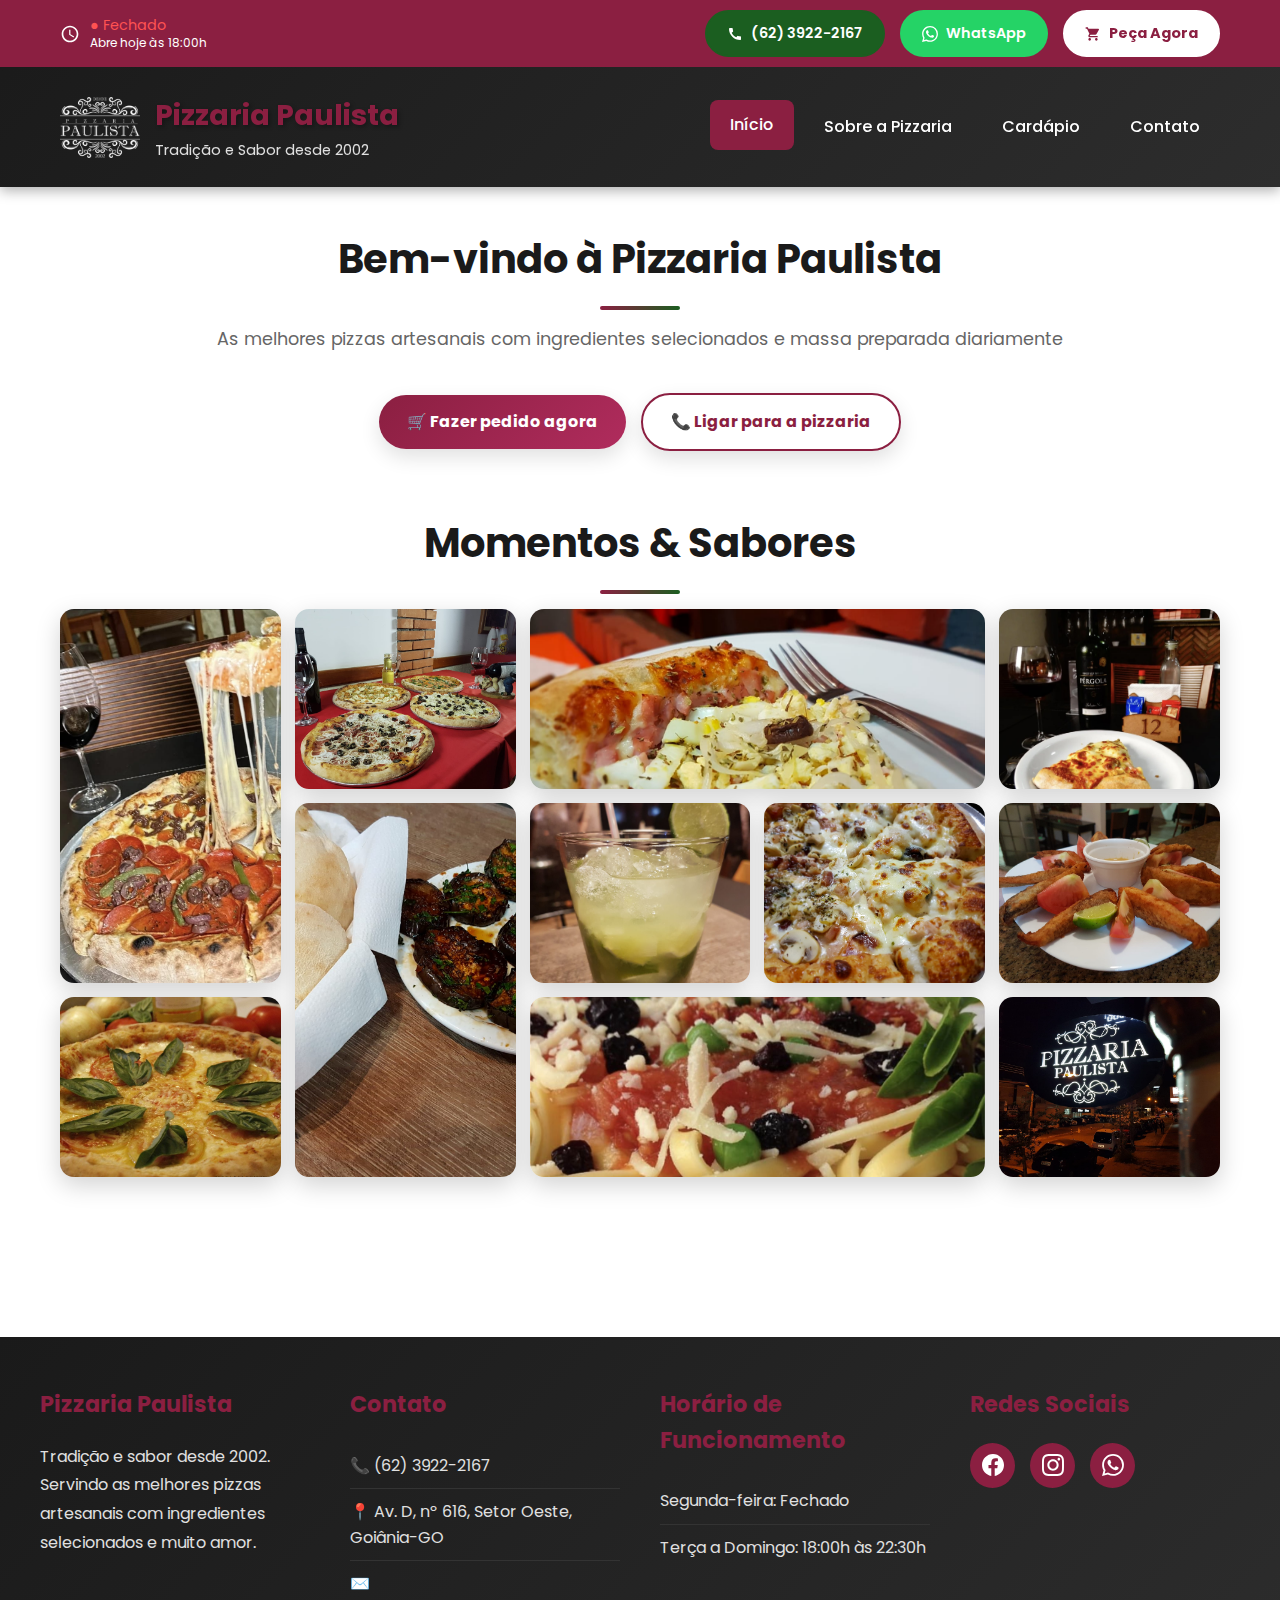
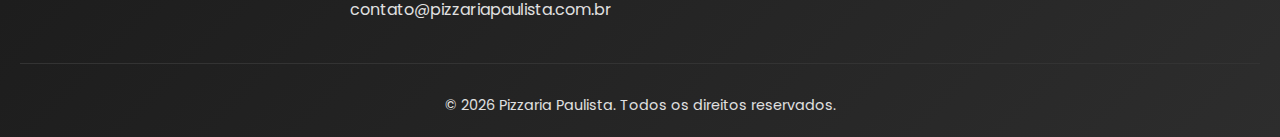
<file: index.html>
<!DOCTYPE html>
<html lang="pt-BR">
<head>
    <meta charset="UTF-8">
    <meta name="viewport" content="width=device-width, initial-scale=1.0">
    <meta name="description" content="Pizzaria Paulista - As melhores pizzas artesanais. Delivery e atendimento de terça a domingo das 18h às 22:30h.">
    <meta name="keywords" content="pizzaria, pizza, delivery, Goiânia, pizza artesanal">
    <title>Pizzaria Paulista - Início</title>
    
    <!-- Favicon -->
    <link rel="icon" type="image/png" href="images/favicon.png">
    
    <!-- Google Fonts -->
    <link rel="preconnect" href="https://fonts.googleapis.com">
    <link rel="preconnect" href="https://fonts.gstatic.com" crossorigin>
    <link href="https://fonts.googleapis.com/css2?family=Poppins:wght@300;400;500;600;700&display=swap" rel="stylesheet">
    
    <!-- CSS -->
    <link rel="stylesheet" href="css/style.css">
</head>
<body>
    <!-- HEADER -->
    <header>
        <!-- Barra superior com horário e ações -->
        <div class="header-top">
            <div class="header-top-content">
                <div class="horario-funcionamento">
                    <svg xmlns="http://www.w3.org/2000/svg" viewBox="0 0 24 24">
                        <path d="M12 2C6.5 2 2 6.5 2 12s4.5 10 10 10 10-4.5 10-10S17.5 2 12 2zm0 18c-4.41 0-8-3.59-8-8s3.59-8 8-8 8 3.59 8 8-3.59 8-8 8zm.5-13H11v6l5.2 3.2.8-1.3-4.5-2.7V7z"/>
                    </svg>
                    <div class="horario-texto">
                        <strong>Horário de Funcionamento:</strong>
                        <span>Segunda: Fechado | Terça a Domingo: 18:00h às 22:30h</span>
                    </div>
                </div>
                
                <div class="header-actions">
                    <a href="tel:+556239222167" class="btn-header btn-telefone" aria-label="Ligar para Pizzaria Paulista">
                        <svg xmlns="http://www.w3.org/2000/svg" width="16" height="16" viewBox="0 0 24 24" fill="currentColor">
                            <path d="M20.01 15.38c-1.23 0-2.42-.2-3.53-.56a.977.977 0 0 0-1.01.24l-1.57 1.97c-2.83-1.35-5.48-3.9-6.89-6.83l1.95-1.66c.27-.28.35-.67.24-1.02-.37-1.11-.56-2.3-.56-3.53 0-.54-.45-.99-.99-.99H4.19C3.65 3 3 3.24 3 3.99 3 13.28 10.73 21 20.01 21c.71 0 .99-.63.99-1.18v-3.45c0-.54-.45-.99-.99-.99z"/>
                        </svg>
                        (62) 3922-2167
                    </a>
                    
                    <a href="https://wa.me/556239222167" target="_blank" rel="noopener noreferrer" class="btn-header btn-whatsapp" aria-label="Chamar no WhatsApp">
                        <svg xmlns="http://www.w3.org/2000/svg" width="16" height="16" viewBox="0 0 24 24" fill="currentColor">
                            <path d="M17.472 14.382c-.297-.149-1.758-.867-2.03-.967-.273-.099-.471-.148-.67.15-.197.297-.767.966-.94 1.164-.173.199-.347.223-.644.075-.297-.15-1.255-.463-2.39-1.475-.883-.788-1.48-1.761-1.653-2.059-.173-.297-.018-.458.13-.606.134-.133.298-.347.446-.52.149-.174.198-.298.298-.497.099-.198.05-.371-.025-.52-.075-.149-.669-1.612-.916-2.207-.242-.579-.487-.5-.669-.51-.173-.008-.371-.01-.57-.01-.198 0-.52.074-.792.372-.272.297-1.04 1.016-1.04 2.479 0 1.462 1.065 2.875 1.213 3.074.149.198 2.096 3.2 5.077 4.487.709.306 1.262.489 1.694.625.712.227 1.36.195 1.871.118.571-.085 1.758-.719 2.006-1.413.248-.694.248-1.289.173-1.413-.074-.124-.272-.198-.57-.347m-5.421 7.403h-.004a9.87 9.87 0 01-5.031-1.378l-.361-.214-3.741.982.998-3.648-.235-.374a9.86 9.86 0 01-1.51-5.26c.001-5.45 4.436-9.884 9.888-9.884 2.64 0 5.122 1.03 6.988 2.898a9.825 9.825 0 012.893 6.994c-.003 5.45-4.437 9.884-9.885 9.884m8.413-18.297A11.815 11.815 0 0012.05 0C5.495 0 .16 5.335.157 11.892c0 2.096.547 4.142 1.588 5.945L.057 24l6.305-1.654a11.882 11.882 0 005.683 1.448h.005c6.554 0 11.89-5.335 11.893-11.893a11.821 11.821 0 00-3.48-8.413Z"/>
                        </svg>
                        WhatsApp
                    </a>
                    
                    <a href="https://delivery.pizzariapaulista.com.br" target="_blank" rel="noopener noreferrer" class="btn-header btn-pedido" aria-label="Fazer pedido online">
                        <svg xmlns="http://www.w3.org/2000/svg" width="16" height="16" viewBox="0 0 24 24" fill="currentColor">
                            <path d="M7 18c-1.1 0-1.99.9-1.99 2S5.9 22 7 22s2-.9 2-2-.9-2-2-2zM1 2v2h2l3.6 7.59-1.35 2.45c-.16.28-.25.61-.25.96 0 1.1.9 2 2 2h12v-2H7.42c-.14 0-.25-.11-.25-.25l.03-.12.9-1.63h7.45c.75 0 1.41-.41 1.75-1.03l3.58-6.49c.08-.14.12-.31.12-.48 0-.55-.45-1-1-1H5.21l-.94-2H1zm16 16c-1.1 0-1.99.9-1.99 2s.89 2 1.99 2 2-.9 2-2-.9-2-2-2z"/>
                        </svg>
                        Peça Agora
                    </a>
                </div>
            </div>
        </div>
        
        <!-- Header principal com logo e menu -->
        <div class="header-main">
            <div class="logo-container">
                <img src="images/logo.png" alt="Logo Pizzaria Paulista" class="logo">
                <div class="brand-name">
                    <h1>Pizzaria Paulista</h1>
                    <p>Tradição e Sabor desde 2002</p>
                </div>
            </div>
            
            <nav>
                <div class="menu-toggle" aria-label="Toggle menu">
                    <span></span>
                    <span></span>
                    <span></span>
                </div>
                
                <ul class="nav-menu">
                    <li><a href="index.html">Início</a></li>
                    <li><a href="sobre.html">Sobre a Pizzaria</a></li>
                    <li><a href="cardapio.html">Cardápio</a></li>
                    <li><a href="contato.html">Contato</a></li>
                </ul>
            </nav>
        </div>
    </header>
    
    <!-- MAIN CONTENT -->
    <main>
        <div class="container">
            <section class="hero-section animate-on-scroll">
                <h2 class="section-title">Bem-vindo à Pizzaria Paulista</h2>
                <p class="section-subtitle">As melhores pizzas artesanais com ingredientes selecionados e massa preparada diariamente</p>
                <div class="hero-actions">
                    <a class="btn-hero btn-hero-primary" href="https://delivery.pizzariapaulista.com.br" target="_blank" rel="noopener noreferrer">🛒 Fazer pedido agora</a>
                    <a class="btn-hero btn-hero-outline" href="tel:+556239222167">📞 Ligar para a pizzaria</a>
                </div>
            </section>

            <section class="mosaic-section animate-on-scroll">
                <h2 class="section-title">Momentos & Sabores</h2>
                <!-- <p class="section-subtitle">Atualize as imagens abaixo com fotos das pizzas e da casa — o layout se ajusta sozinho</p> -->
                <div class="mosaic-grid">
                    <!-- Use imagens retrato/paisagem; o layout auto-ajusta. Substitua os src pelos arquivos reais em /images. -->
                    <div class="mosaic-item span-2x">
                        <img src="images/mosaic-1.png" alt="Pizza artesanal saindo do forno">
                    </div>
                    <div class="mosaic-item">
                        <img src="images/mosaic-2.png" alt="Detalhe de pizza com ingredientes frescos">
                    </div>
                    <div class="mosaic-item span-2y">
                        <img src="images/mosaic-3.png" alt="Ambiente interno da pizzaria">
                    </div>
                    <div class="mosaic-item">
                        <img src="images/mosaic-4.png" alt="Mesa posta com pizzas e bebidas">
                    </div>
                    <div class="mosaic-item span-2x">
                        <img src="images/mosaic-5.png" alt="Pizza especial com muito queijo">
                    </div>
                    <div class="mosaic-item">
                        <img src="images/mosaic-6.png" alt="Equipe preparando a massa">
                    </div>
                    <div class="mosaic-item">
                        <img src="images/mosaic-7.png" alt="Fatia de pizza servida">
                    </div>
                    <div class="mosaic-item span-2y">
                        <img src="images/mosaic-8.png" alt="Área externa da pizzaria">
                    </div>
                    <div class="mosaic-item">
                        <img src="images/mosaic-9.png" alt="Cliente feliz aproveitando a pizza">
                    </div>
                    <div class="mosaic-item">
                        <img src="images/mosaic-10.png" alt="Pizza calabresa saindo do forno">
                    </div>
                    <div class="mosaic-item">
                        <img src="images/mosaic-11.png" alt="Pizza calabresa saindo do forno">
                    </div>
                </div>
            </section>
        </div>
    </main>
    
    <!-- FOOTER -->
    <footer>
        <div class="footer-content">
            <!-- Sobre -->
            <div class="footer-section">
                <h3>Pizzaria Paulista</h3>
                <p>Tradição e sabor desde 2002. Servindo as melhores pizzas artesanais com ingredientes selecionados e muito amor.</p>
            </div>
            
            <!-- Contato -->
            <div class="footer-section">
                <h3>Contato</h3>
                <ul class="footer-info">
                    <li>📞 (62) 3922-2167</li>
                    <li>📍 Av. D, nº 616, Setor Oeste, Goiânia-GO</li>
                    <li>✉️ contato@pizzariapaulista.com.br</li>
                </ul>
            </div>
            
            <!-- Horário -->
            <div class="footer-section">
                <h3>Horário de Funcionamento</h3>
                <ul class="footer-info">
                    <li>Segunda-feira: Fechado</li>
                    <li>Terça a Domingo: 18:00h às 22:30h</li>
                </ul>
            </div>
            
            <!-- Redes Sociais -->
            <div class="footer-section">
                <h3>Redes Sociais</h3>
                <div class="social-links">
                    <a href="https://facebook.com/pizzariapaulista.go" target="_blank" rel="noopener noreferrer" class="social-link" aria-label="Facebook">
                        <svg xmlns="http://www.w3.org/2000/svg" viewBox="0 0 24 24">
                            <path d="M24 12.073c0-6.627-5.373-12-12-12s-12 5.373-12 12c0 5.99 4.388 10.954 10.125 11.854v-8.385H7.078v-3.47h3.047V9.43c0-3.007 1.792-4.669 4.533-4.669 1.312 0 2.686.235 2.686.235v2.953H15.83c-1.491 0-1.956.925-1.956 1.874v2.25h3.328l-.532 3.47h-2.796v8.385C19.612 23.027 24 18.062 24 12.073z"/>
                        </svg>
                    </a>
                    
                    <a href="https://instagram.com/pizzariapaulista" target="_blank" rel="noopener noreferrer" class="social-link" aria-label="Instagram">
                        <svg xmlns="http://www.w3.org/2000/svg" viewBox="0 0 24 24">
                            <path d="M12 0C8.74 0 8.333.015 7.053.072 5.775.132 4.905.333 4.14.63c-.789.306-1.459.717-2.126 1.384S.935 3.35.63 4.14C.333 4.905.131 5.775.072 7.053.012 8.333 0 8.74 0 12s.015 3.667.072 4.947c.06 1.277.261 2.148.558 2.913.306.788.717 1.459 1.384 2.126.667.666 1.336 1.079 2.126 1.384.766.296 1.636.499 2.913.558C8.333 23.988 8.74 24 12 24s3.667-.015 4.947-.072c1.277-.06 2.148-.262 2.913-.558.788-.306 1.459-.718 2.126-1.384.666-.667 1.079-1.335 1.384-2.126.296-.765.499-1.636.558-2.913.06-1.28.072-1.687.072-4.947s-.015-3.667-.072-4.947c-.06-1.277-.262-2.149-.558-2.913-.306-.789-.718-1.459-1.384-2.126C21.319 1.347 20.651.935 19.86.63c-.765-.297-1.636-.499-2.913-.558C15.667.012 15.26 0 12 0zm0 2.16c3.203 0 3.585.016 4.85.071 1.17.055 1.805.249 2.227.415.562.217.96.477 1.382.896.419.42.679.819.896 1.381.164.422.36 1.057.413 2.227.057 1.266.07 1.646.07 4.85s-.015 3.585-.074 4.85c-.061 1.17-.256 1.805-.421 2.227-.224.562-.479.96-.899 1.382-.419.419-.824.679-1.38.896-.42.164-1.065.36-2.235.413-1.274.057-1.649.07-4.859.07-3.211 0-3.586-.015-4.859-.074-1.171-.061-1.816-.256-2.236-.421-.569-.224-.96-.479-1.379-.899-.421-.419-.69-.824-.9-1.38-.165-.42-.359-1.065-.42-2.235-.045-1.26-.061-1.649-.061-4.844 0-3.196.016-3.586.061-4.861.061-1.17.255-1.814.42-2.234.21-.57.479-.96.9-1.381.419-.419.81-.689 1.379-.898.42-.166 1.051-.361 2.221-.421 1.275-.045 1.65-.06 4.859-.06l.045.03zm0 3.678c-3.405 0-6.162 2.76-6.162 6.162 0 3.405 2.76 6.162 6.162 6.162 3.405 0 6.162-2.76 6.162-6.162 0-3.405-2.76-6.162-6.162-6.162zM12 16c-2.21 0-4-1.79-4-4s1.79-4 4-4 4 1.79 4 4-1.79 4-4 4zm7.846-10.405c0 .795-.646 1.44-1.44 1.44-.795 0-1.44-.646-1.44-1.44 0-.794.646-1.439 1.44-1.439.793-.001 1.44.645 1.44 1.439z"/>
                        </svg>
                    </a>
                    
                    <a href="https://wa.me/556239222167" target="_blank" rel="noopener noreferrer" class="social-link" aria-label="WhatsApp">
                        <svg xmlns="http://www.w3.org/2000/svg" viewBox="0 0 24 24">
                            <path d="M17.472 14.382c-.297-.149-1.758-.867-2.03-.967-.273-.099-.471-.148-.67.15-.197.297-.767.966-.94 1.164-.173.199-.347.223-.644.075-.297-.15-1.255-.463-2.39-1.475-.883-.788-1.48-1.761-1.653-2.059-.173-.297-.018-.458.13-.606.134-.133.298-.347.446-.52.149-.174.198-.298.298-.497.099-.198.05-.371-.025-.52-.075-.149-.669-1.612-.916-2.207-.242-.579-.487-.5-.669-.51-.173-.008-.371-.01-.57-.01-.198 0-.52.074-.792.372-.272.297-1.04 1.016-1.04 2.479 0 1.462 1.065 2.875 1.213 3.074.149.198 2.096 3.2 5.077 4.487.709.306 1.262.489 1.694.625.712.227 1.36.195 1.871.118.571-.085 1.758-.719 2.006-1.413.248-.694.248-1.289.173-1.413-.074-.124-.272-.198-.57-.347m-5.421 7.403h-.004a9.87 9.87 0 01-5.031-1.378l-.361-.214-3.741.982.998-3.648-.235-.374a9.86 9.86 0 01-1.51-5.26c.001-5.45 4.436-9.884 9.888-9.884 2.64 0 5.122 1.03 6.988 2.898a9.825 9.825 0 012.893 6.994c-.003 5.45-4.437 9.884-9.885 9.884m8.413-18.297A11.815 11.815 0 0012.05 0C5.495 0 .16 5.335.157 11.892c0 2.096.547 4.142 1.588 5.945L.057 24l6.305-1.654a11.882 11.882 0 005.683 1.448h.005c6.554 0 11.89-5.335 11.893-11.893a11.821 11.821 0 00-3.48-8.413Z"/>
                        </svg>
                    </a>
                </div>
            </div>
        </div>
        
        <div class="footer-bottom">
            <p>&copy; 2026 Pizzaria Paulista. Todos os direitos reservados.</p>
        </div>
    </footer>
    
    <!-- JavaScript -->
    <script src="js/main.js"></script>
</body>
</html>
</file>
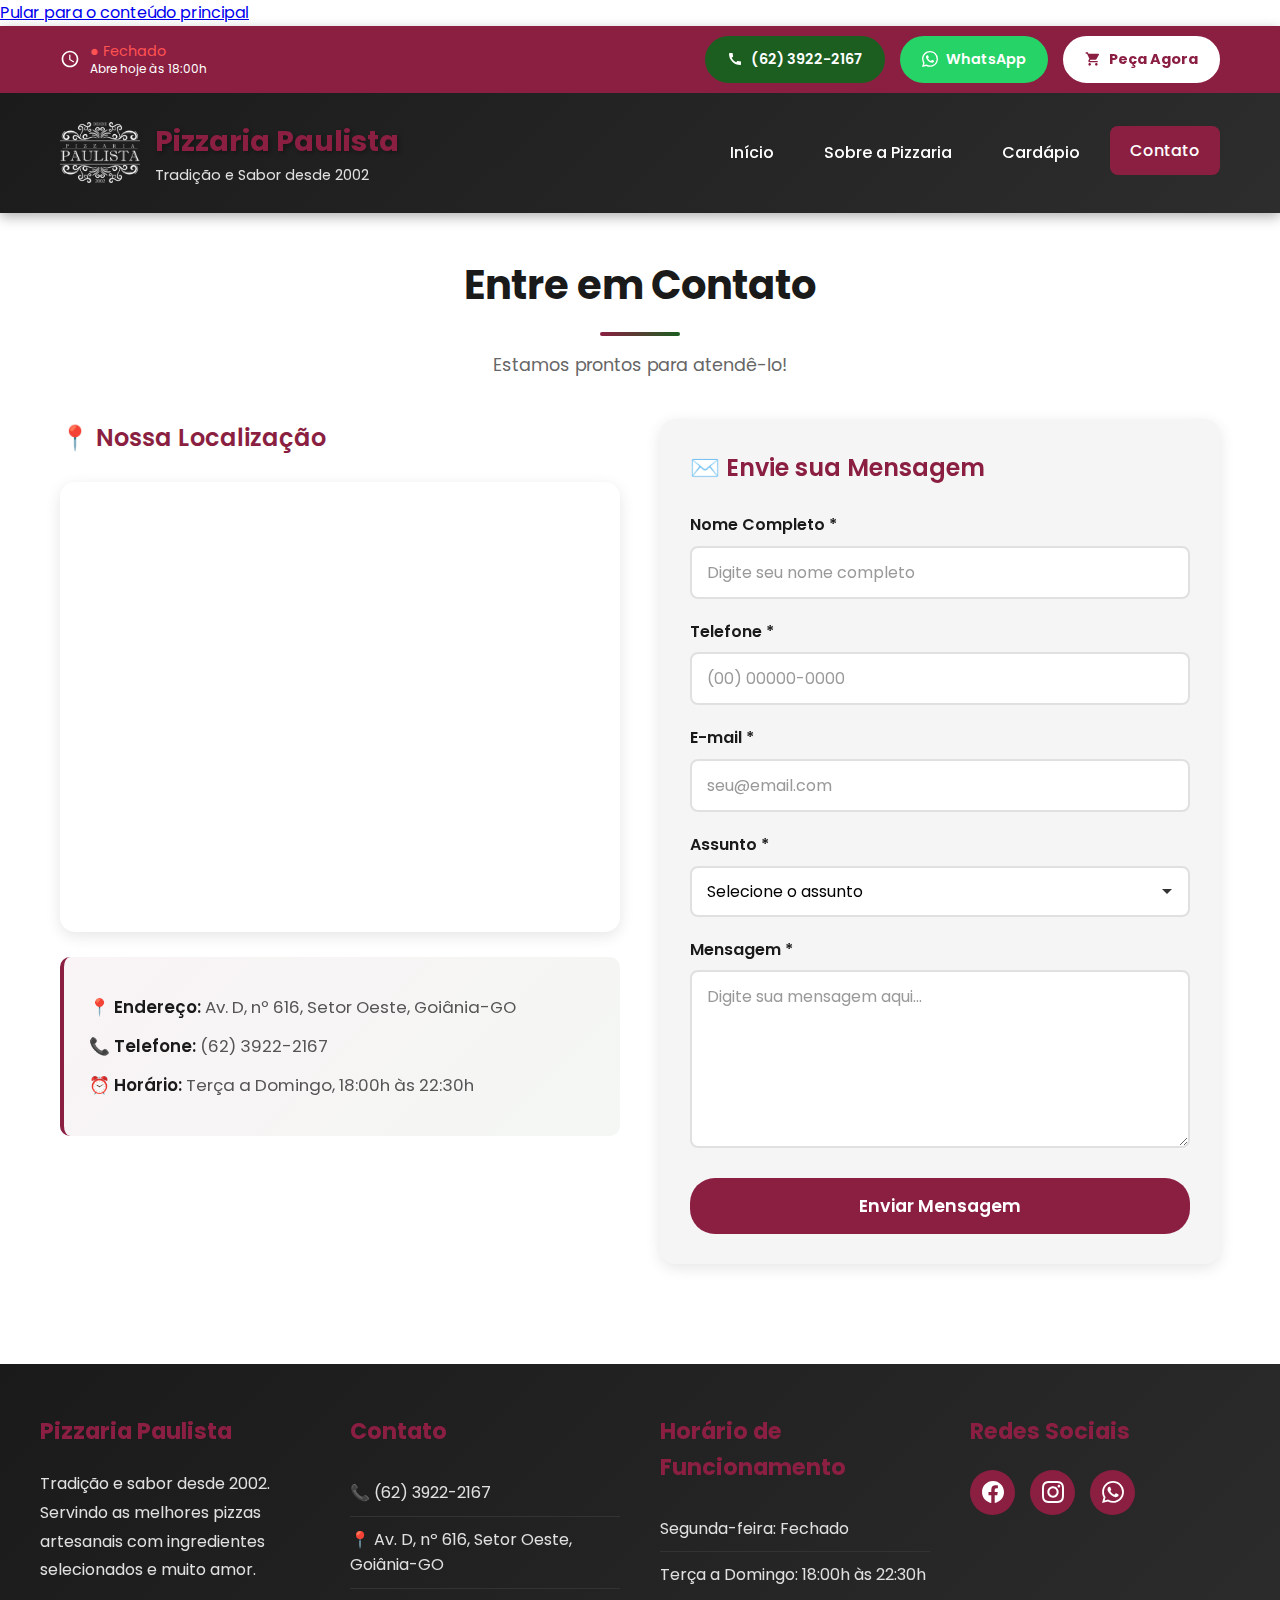
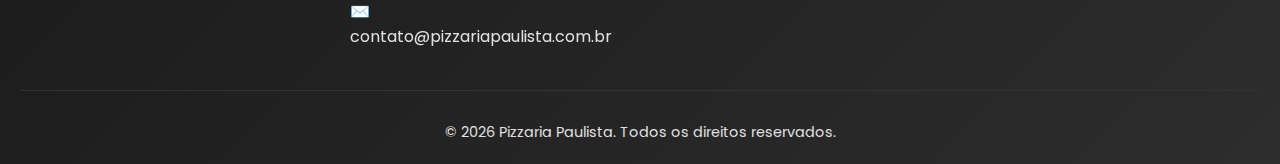
<file: contato.html>
<!DOCTYPE html>
<html lang="pt-BR">
<head>
    <meta charset="UTF-8">
    <meta name="viewport" content="width=device-width, initial-scale=1.0">
    <meta name="description" content="Entre em contato com a Pizzaria Paulista. Telefone, WhatsApp e endereço em Goiânia. Atendimento terça a domingo das 18h às 22:30h.">
    <meta name="keywords" content="contato, endereço, telefone, whatsapp, pizzaria, Goiânia">
    <meta name="author" content="Pizzaria Paulista">
    <!-- Open Graph -->
    <meta property="og:title" content="Contato - Pizzaria Paulista">
    <meta property="og:description" content="Entre em contato conosco! Telefone, WhatsApp e endereço em Goiânia.">
    <meta property="og:type" content="website">
    <meta property="og:url" content="https://pizzariapaulista.com.br/contato.html">
    <meta property="og:image" content="https://pizzariapaulista.com.br/images/logo.png">
    <title>Contato - Pizzaria Paulista</title>
    
    <!-- Favicon -->
    <link rel="icon" type="image/png" href="images/favicon.png">
    <!-- Canonical -->
    <link rel="canonical" href="https://pizzariapaulista.com.br/contato.html">
    
    <!-- Google Fonts -->
    <link rel="preconnect" href="https://fonts.googleapis.com">
    <link rel="preconnect" href="https://fonts.gstatic.com" crossorigin>
    <link rel="dns-prefetch" href="https://www.googletagmanager.com">
    <link href="https://fonts.googleapis.com/css2?family=Poppins:wght@300;400;500;600;700&display=swap" rel="stylesheet">
    
    <!-- CSS -->
    <link rel="stylesheet" href="css/style.css">
    
    <!-- Google Analytics 4 -->
    <script async src="https://www.googletagmanager.com/gtag/js?id=G-CRYMX9GQ8P"></script>
    <script>
        window.dataLayer = window.dataLayer || [];
        function gtag(){dataLayer.push(arguments);}
        gtag('js', new Date());
        gtag('config', 'G-CRYMX9GQ8P');
    </script>
</head>
<body>
    <!-- Skip to content link para acessibilidade -->
    <a href="#main-content" class="skip-to-content">Pular para o conteúdo principal</a>
    
    <!-- HEADER -->
    <header>
        <!-- Barra superior com horário e ações -->
        <div class="header-top">
            <div class="header-top-content">
                <div class="horario-funcionamento">
                    <svg xmlns="http://www.w3.org/2000/svg" viewBox="0 0 24 24">
                        <path d="M12 2C6.5 2 2 6.5 2 12s4.5 10 10 10 10-4.5 10-10S17.5 2 12 2zm0 18c-4.41 0-8-3.59-8-8s3.59-8 8-8 8 3.59 8 8-3.59 8-8 8zm.5-13H11v6l5.2 3.2.8-1.3-4.5-2.7V7z"/>
                    </svg>
                    <div class="horario-texto">
                        <strong>Horário de Funcionamento:</strong>
                        <span>Segunda: Fechado | Terça a Domingo: 18:00h às 22:30h</span>
                    </div>
                </div>
                
                <div class="header-actions">
                    <a href="tel:+556239222167" class="btn-header btn-telefone" aria-label="Ligar para Pizzaria Paulista">
                        <svg xmlns="http://www.w3.org/2000/svg" width="16" height="16" viewBox="0 0 24 24" fill="currentColor">
                            <path d="M20.01 15.38c-1.23 0-2.42-.2-3.53-.56a.977.977 0 0 0-1.01.24l-1.57 1.97c-2.83-1.35-5.48-3.9-6.89-6.83l1.95-1.66c.27-.28.35-.67.24-1.02-.37-1.11-.56-2.3-.56-3.53 0-.54-.45-.99-.99-.99H4.19C3.65 3 3 3.24 3 3.99 3 13.28 10.73 21 20.01 21c.71 0 .99-.63.99-1.18v-3.45c0-.54-.45-.99-.99-.99z"/>
                        </svg>
                        (62) 3922-2167
                    </a>
                    
                    <a href="https://wa.me/556239222167" target="_blank" rel="noopener noreferrer" class="btn-header btn-whatsapp" aria-label="Chamar no WhatsApp">
                        <svg xmlns="http://www.w3.org/2000/svg" width="16" height="16" viewBox="0 0 24 24" fill="currentColor">
                            <path d="M17.472 14.382c-.297-.149-1.758-.867-2.03-.967-.273-.099-.471-.148-.67.15-.197.297-.767.966-.94 1.164-.173.199-.347.223-.644.075-.297-.15-1.255-.463-2.39-1.475-.883-.788-1.48-1.761-1.653-2.059-.173-.297-.018-.458.13-.606.134-.133.298-.347.446-.52.149-.174.198-.298.298-.497.099-.198.05-.371-.025-.52-.075-.149-.669-1.612-.916-2.207-.242-.579-.487-.5-.669-.51-.173-.008-.371-.01-.57-.01-.198 0-.52.074-.792.372-.272.297-1.04 1.016-1.04 2.479 0 1.462 1.065 2.875 1.213 3.074.149.198 2.096 3.2 5.077 4.487.709.306 1.262.489 1.694.625.712.227 1.36.195 1.871.118.571-.085 1.758-.719 2.006-1.413.248-.694.248-1.289.173-1.413-.074-.124-.272-.198-.57-.347m-5.421 7.403h-.004a9.87 9.87 0 01-5.031-1.378l-.361-.214-3.741.982.998-3.648-.235-.374a9.86 9.86 0 01-1.51-5.26c.001-5.45 4.436-9.884 9.888-9.884 2.64 0 5.122 1.03 6.988 2.898a9.825 9.825 0 012.893 6.994c-.003 5.45-4.437 9.884-9.885 9.884m8.413-18.297A11.815 11.815 0 0012.05 0C5.495 0 .16 5.335.157 11.892c0 2.096.547 4.142 1.588 5.945L.057 24l6.305-1.654a11.882 11.882 0 005.683 1.448h.005c6.554 0 11.89-5.335 11.893-11.893a11.821 11.821 0 00-3.48-8.413Z"/>
                        </svg>
                        WhatsApp
                    </a>
                    
                    <a href="https://delivery.pizzariapaulista.com.br" target="_blank" rel="noopener noreferrer" class="btn-header btn-pedido" aria-label="Fazer pedido online">
                        <svg xmlns="http://www.w3.org/2000/svg" width="16" height="16" viewBox="0 0 24 24" fill="currentColor">
                            <path d="M7 18c-1.1 0-1.99.9-1.99 2S5.9 22 7 22s2-.9 2-2-.9-2-2-2zM1 2v2h2l3.6 7.59-1.35 2.45c-.16.28-.25.61-.25.96 0 1.1.9 2 2 2h12v-2H7.42c-.14 0-.25-.11-.25-.25l.03-.12.9-1.63h7.45c.75 0 1.41-.41 1.75-1.03l3.58-6.49c.08-.14.12-.31.12-.48 0-.55-.45-1-1-1H5.21l-.94-2H1zm16 16c-1.1 0-1.99.9-1.99 2s.89 2 1.99 2 2-.9 2-2-.9-2-2-2z"/>
                        </svg>
                        Peça Agora
                    </a>
                </div>
            </div>
        </div>
        
        <!-- Header principal com logo e menu -->
        <div class="header-main">
            <div class="logo-container">
                <img src="images/logo.png" alt="Logo Pizzaria Paulista" class="logo">
                <div class="brand-name">
                    <h1>Pizzaria Paulista</h1>
                    <p>Tradição e Sabor desde 2002</p>
                </div>
            </div>
            
            <nav>
                <div class="menu-toggle" aria-label="Toggle menu">
                    <span></span>
                    <span></span>
                    <span></span>
                </div>
                
                <ul class="nav-menu">
                    <li><a href="index.html">Início</a></li>
                    <li><a href="sobre.html">Sobre a Pizzaria</a></li>
                    <li><a href="cardapio.html">Cardápio</a></li>
                    <li><a href="contato.html">Contato</a></li>
                </ul>
            </nav>
        </div>
    </header>
    
    <!-- MAIN CONTENT -->
    <main id="main-content">
        <div class="container">
            <section class="contato-section animate-on-scroll">
                <h2 class="section-title">Entre em Contato</h2>
                <p class="section-subtitle">Estamos prontos para atendê-lo!</p>
                
                <div class="contato-grid">
                    <!-- Coluna do Mapa -->
                    <div class="contato-mapa">
                        <h3 class="contato-subtitle">📍 Nossa Localização</h3>
                        <div class="mapa-container">
                            <iframe src="https://www.google.com/maps/embed?pb=!1m18!1m12!1m3!1d238.8577342476341!2d-49.2683700749941!3d-16.690701838281868!2m3!1f0!2f0!3f0!3m2!1i1024!2i768!4f13.1!3m3!1m2!1s0x935ef11d9d555551%3A0xcf5fdbfb3fec51f8!2sPizzaria%20Paulista%20-%20Oficial!5e0!3m2!1spt-BR!2sbr!4v1766023962268!5m2!1spt-BR!2sbr" 
                                    width="100%" 
                                    height="450" 
                                    style="border:0;" 
                                    allowfullscreen="" 
                                    loading="lazy" 
                                    referrerpolicy="no-referrer-when-downgrade"
                                    title="Localização da Pizzaria Paulista">
                            </iframe>
                        </div>
                        <div class="contato-info-box">
                            <p><strong>📍 Endereço:</strong> Av. D, nº 616, Setor Oeste, Goiânia-GO</p>
                            <p><strong>📞 Telefone:</strong> (62) 3922-2167</p>
                            <p><strong>⏰ Horário:</strong> Terça a Domingo, 18:00h às 22:30h</p>
                        </div>
                    </div>
                    
                    <!-- Coluna do Formulário -->
                    <div class="contato-formulario">
                        <h3 class="contato-subtitle">✉️ Envie sua Mensagem</h3>
                        <form id="form-contato" class="form-contato">
                            <div class="form-group">
                                <label for="nome">Nome Completo *</label>
                                <input 
                                    type="text" 
                                    id="nome" 
                                    name="nome" 
                                    required 
                                    placeholder="Digite seu nome completo"
                                    aria-required="true">
                            </div>
                            
                            <div class="form-group">
                                <label for="telefone">Telefone *</label>
                                <input 
                                    type="tel" 
                                    id="telefone" 
                                    name="telefone" 
                                    required 
                                    placeholder="(00) 00000-0000"
                                    aria-required="true">
                            </div>
                            
                            <div class="form-group">
                                <label for="email">E-mail *</label>
                                <input 
                                    type="email" 
                                    id="email" 
                                    name="email" 
                                    required 
                                    placeholder="seu@email.com"
                                    aria-required="true">
                            </div>
                            
                            <div class="form-group">
                                <label for="assunto">Assunto *</label>
                                <select 
                                    id="assunto" 
                                    name="assunto" 
                                    required 
                                    aria-required="true">
                                    <option value="">Selecione o assunto</option>
                                    <option value="Dúvidas">Dúvidas</option>
                                    <option value="Sugestões">Sugestões</option>
                                    <option value="Elogios">Elogios</option>
                                    <option value="Reclamações">Reclamações</option>
                                    <option value="Pedidos">Pedidos</option>
                                    <option value="Reservas">Reservas</option>
                                    <option value="Parcerias">Parcerias</option>
                                    <option value="Outros">Outros</option>
                                </select>
                            </div>
                            
                            <div class="form-group">
                                <label for="mensagem">Mensagem *</label>
                                <textarea 
                                    id="mensagem" 
                                    name="mensagem" 
                                    rows="6" 
                                    required 
                                    placeholder="Digite sua mensagem aqui..."
                                    aria-required="true"></textarea>
                            </div>
                            
                            <button type="submit" class="btn btn-primary btn-enviar">
                                <span class="btn-text">Enviar Mensagem</span>
                                <span class="btn-loading" style="display: none;">Enviando...</span>
                            </button>
                        </form>
                        
                        <div id="form-mensagem" class="form-mensagem" style="display: none;"></div>
                    </div>
                </div>
            </section>
        </div>
    </main>
    
    <!-- FOOTER -->
    <footer>
        <div class="footer-content">
            <!-- Sobre -->
            <div class="footer-section">
                <h3>Pizzaria Paulista</h3>
                <p>Tradição e sabor desde 2002. Servindo as melhores pizzas artesanais com ingredientes selecionados e muito amor.</p>
            </div>
            
            <!-- Contato -->
            <div class="footer-section">
                <h3>Contato</h3>
                <ul class="footer-info">
                    <li>📞 (62) 3922-2167</li>
                    <li>📍 Av. D, nº 616, Setor Oeste, Goiânia-GO</li>
                    <li>✉️ contato@pizzariapaulista.com.br</li>
                </ul>
            </div>
            
            <!-- Horário -->
            <div class="footer-section">
                <h3>Horário de Funcionamento</h3>
                <ul class="footer-info">
                    <li>Segunda-feira: Fechado</li>
                    <li>Terça a Domingo: 18:00h às 22:30h</li>
                </ul>
            </div>
            
            <!-- Redes Sociais -->
            <div class="footer-section">
                <h3>Redes Sociais</h3>
                <div class="social-links">
                    <a href="https://facebook.com/pizzariapaulista" target="_blank" rel="noopener noreferrer" class="social-link" aria-label="Facebook">
                        <svg xmlns="http://www.w3.org/2000/svg" viewBox="0 0 24 24">
                            <path d="M24 12.073c0-6.627-5.373-12-12-12s-12 5.373-12 12c0 5.99 4.388 10.954 10.125 11.854v-8.385H7.078v-3.47h3.047V9.43c0-3.007 1.792-4.669 4.533-4.669 1.312 0 2.686.235 2.686.235v2.953H15.83c-1.491 0-1.956.925-1.956 1.874v2.25h3.328l-.532 3.47h-2.796v8.385C19.612 23.027 24 18.062 24 12.073z"/>
                        </svg>
                    </a>
                    
                    <a href="https://instagram.com/pizzariapaulista" target="_blank" rel="noopener noreferrer" class="social-link" aria-label="Instagram">
                        <svg xmlns="http://www.w3.org/2000/svg" viewBox="0 0 24 24">
                            <path d="M12 0C8.74 0 8.333.015 7.053.072 5.775.132 4.905.333 4.14.63c-.789.306-1.459.717-2.126 1.384S.935 3.35.63 4.14C.333 4.905.131 5.775.072 7.053.012 8.333 0 8.74 0 12s.015 3.667.072 4.947c.06 1.277.261 2.148.558 2.913.306.788.717 1.459 1.384 2.126.667.666 1.336 1.079 2.126 1.384.766.296 1.636.499 2.913.558C8.333 23.988 8.74 24 12 24s3.667-.015 4.947-.072c1.277-.06 2.148-.262 2.913-.558.788-.306 1.459-.718 2.126-1.384.666-.667 1.079-1.335 1.384-2.126.296-.765.499-1.636.558-2.913.06-1.28.072-1.687.072-4.947s-.015-3.667-.072-4.947c-.06-1.277-.262-2.149-.558-2.913-.306-.789-.718-1.459-1.384-2.126C21.319 1.347 20.651.935 19.86.63c-.765-.297-1.636-.499-2.913-.558C15.667.012 15.26 0 12 0zm0 2.16c3.203 0 3.585.016 4.85.071 1.17.055 1.805.249 2.227.415.562.217.96.477 1.382.896.419.42.679.819.896 1.381.164.422.36 1.057.413 2.227.057 1.266.07 1.646.07 4.85s-.015 3.585-.074 4.85c-.061 1.17-.256 1.805-.421 2.227-.224.562-.479.96-.899 1.382-.419.419-.824.679-1.38.896-.42.164-1.065.36-2.235.413-1.274.057-1.649.07-4.859.07-3.211 0-3.586-.015-4.859-.074-1.171-.061-1.816-.256-2.236-.421-.569-.224-.96-.479-1.379-.899-.421-.419-.69-.824-.9-1.38-.165-.42-.359-1.065-.42-2.235-.045-1.26-.061-1.649-.061-4.844 0-3.196.016-3.586.061-4.861.061-1.17.255-1.814.42-2.234.21-.57.479-.96.9-1.381.419-.419.81-.689 1.379-.898.42-.166 1.051-.361 2.221-.421 1.275-.045 1.65-.06 4.859-.06l.045.03zm0 3.678c-3.405 0-6.162 2.76-6.162 6.162 0 3.405 2.76 6.162 6.162 6.162 3.405 0 6.162-2.76 6.162-6.162 0-3.405-2.76-6.162-6.162-6.162zM12 16c-2.21 0-4-1.79-4-4s1.79-4 4-4 4 1.79 4 4-1.79 4-4 4zm7.846-10.405c0 .795-.646 1.44-1.44 1.44-.795 0-1.44-.646-1.44-1.44 0-.794.646-1.439 1.44-1.439.793-.001 1.44.645 1.44 1.439z"/>
                        </svg>
                    </a>
                    
                    <a href="https://wa.me/556239222167" target="_blank" rel="noopener noreferrer" class="social-link" aria-label="WhatsApp">
                        <svg xmlns="http://www.w3.org/2000/svg" viewBox="0 0 24 24">
                            <path d="M17.472 14.382c-.297-.149-1.758-.867-2.03-.967-.273-.099-.471-.148-.67.15-.197.297-.767.966-.94 1.164-.173.199-.347.223-.644.075-.297-.15-1.255-.463-2.39-1.475-.883-.788-1.48-1.761-1.653-2.059-.173-.297-.018-.458.13-.606.134-.133.298-.347.446-.52.149-.174.198-.298.298-.497.099-.198.05-.371-.025-.52-.075-.149-.669-1.612-.916-2.207-.242-.579-.487-.5-.669-.51-.173-.008-.371-.01-.57-.01-.198 0-.52.074-.792.372-.272.297-1.04 1.016-1.04 2.479 0 1.462 1.065 2.875 1.213 3.074.149.198 2.096 3.2 5.077 4.487.709.306 1.262.489 1.694.625.712.227 1.36.195 1.871.118.571-.085 1.758-.719 2.006-1.413.248-.694.248-1.289.173-1.413-.074-.124-.272-.198-.57-.347m-5.421 7.403h-.004a9.87 9.87 0 01-5.031-1.378l-.361-.214-3.741.982.998-3.648-.235-.374a9.86 9.86 0 01-1.51-5.26c.001-5.45 4.436-9.884 9.888-9.884 2.64 0 5.122 1.03 6.988 2.898a9.825 9.825 0 012.893 6.994c-.003 5.45-4.437 9.884-9.885 9.884m8.413-18.297A11.815 11.815 0 0012.05 0C5.495 0 .16 5.335.157 11.892c0 2.096.547 4.142 1.588 5.945L.057 24l6.305-1.654a11.882 11.882 0 005.683 1.448h.005c6.554 0 11.89-5.335 11.893-11.893a11.821 11.821 0 00-3.48-8.413Z"/>
                        </svg>
                    </a>
                </div>
            </div>
        </div>
        
        <div class="footer-bottom">
            <p>&copy; 2026 Pizzaria Paulista. Todos os direitos reservados.</p>
        </div>
    </footer>
    
    <!-- Pop-up Exit Intent -->
    <div id="exitPopup" class="exit-popup">
        <div class="exit-popup-content">
            <button class="exit-popup-close" aria-label="Fechar">&times;</button>
            <div class="exit-popup-header">
                <h2>🍕 NÃO VÁ EMBORA AINDA!</h2>
                <p>Peça já sua pizza agora e ganhe um desconto de</p>
                <div class="exit-popup-discount">10% OFF</div>
            </div>
            <div class="exit-popup-body">
                <div class="exit-popup-coupon">
                    <span class="coupon-label">CUPOM:</span>
                    <span class="coupon-code">PAULISTA10</span>
                </div>
                <a href="https://wa.me/556239222167?text=Ol%C3%A1%2C%20estava%20de%20olho%20no%20site%20e%20quero%20resgatar%20meu%20super%20cupom%20de%2010%25%20de%20desconto%20agora.%20Como%20funciona%3F" 
                   target="_blank" 
                   rel="noopener noreferrer"
                   class="exit-popup-btn"
                   id="exitPopupBtn">
                    📱 Clique aqui e resgate seu cupom agora!
                </a>
                <p class="exit-popup-footer-text">Válido apenas para pedidos via WhatsApp</p>
            </div>
        </div>
    </div>

    <!-- JavaScript -->
    <script src="js/main.js"></script>
</body>
</html>
</file>
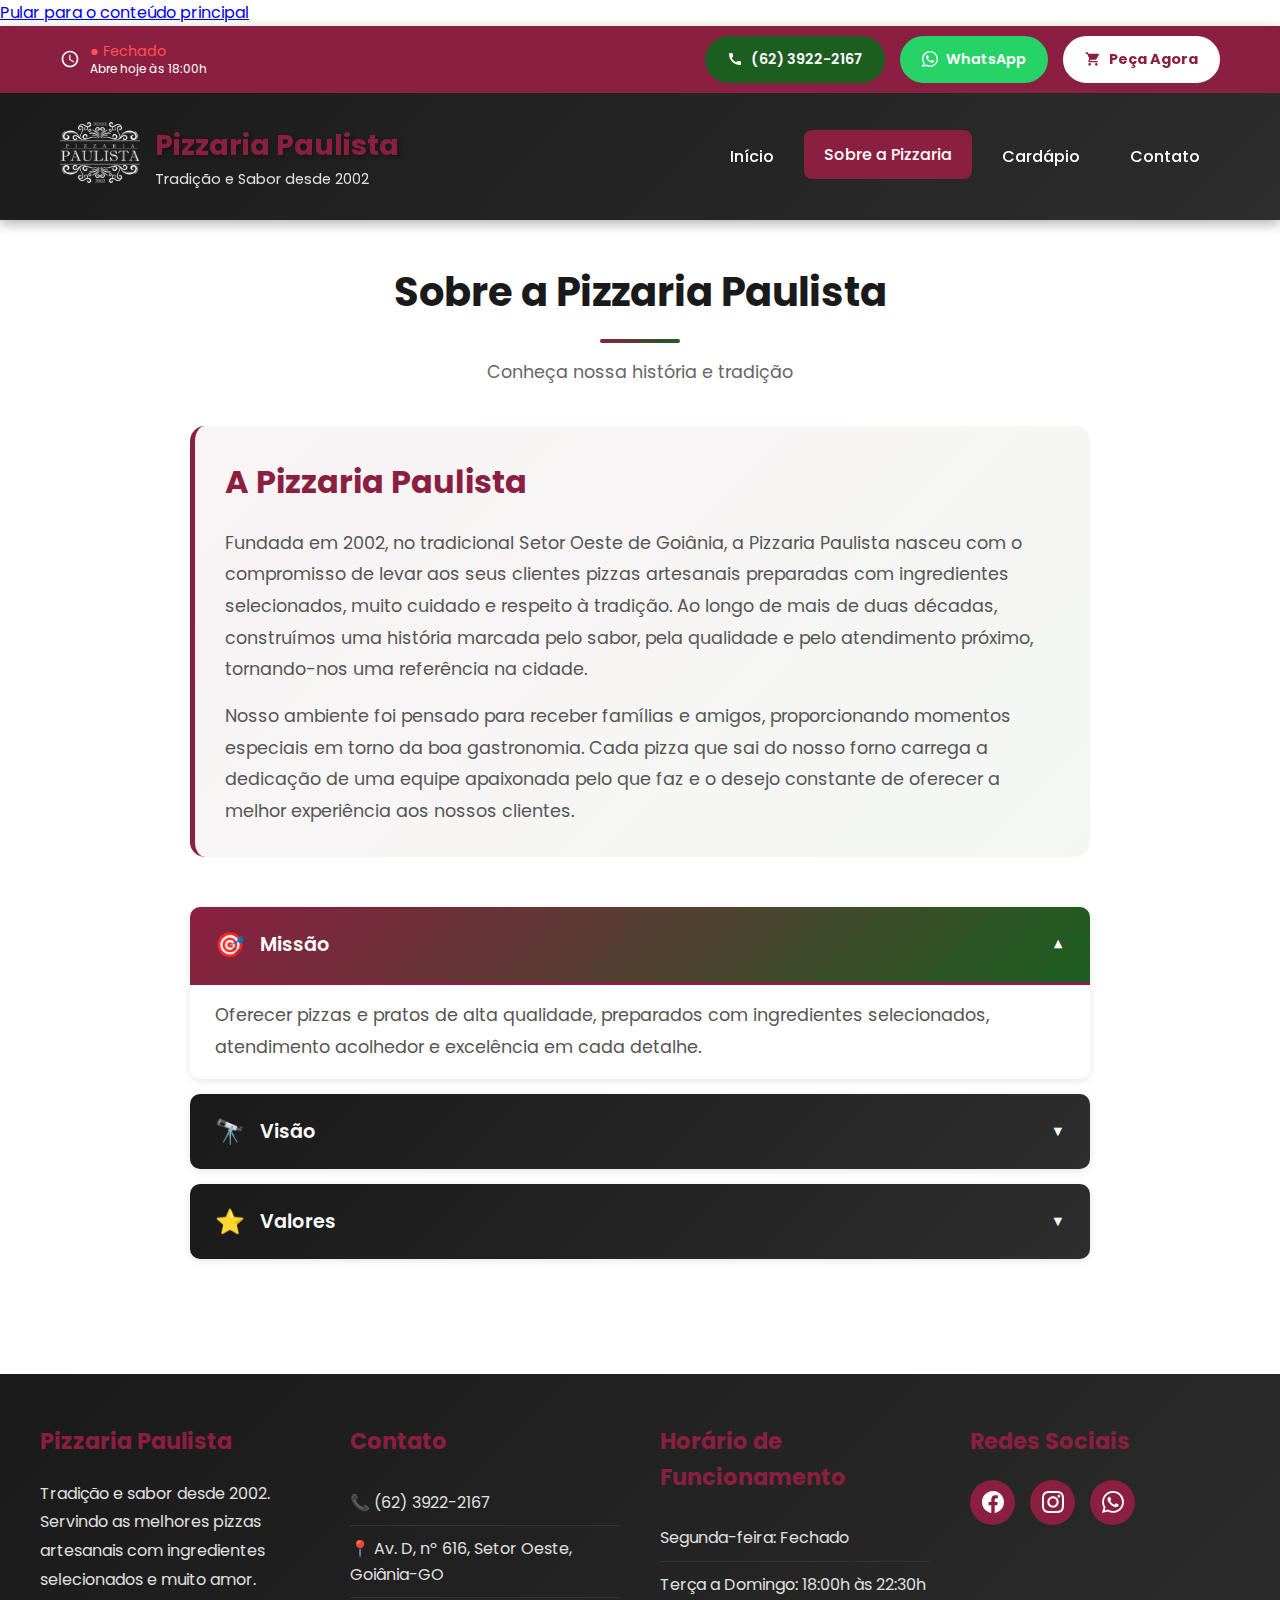
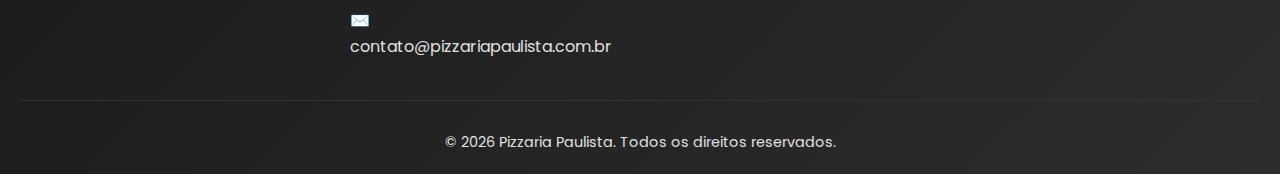
<file: sobre.html>
<!DOCTYPE html>
<html lang="pt-BR">
<head>
    <meta charset="UTF-8">
    <meta name="viewport" content="width=device-width, initial-scale=1.0">
    <meta name="description" content="Conheça a história da Pizzaria Paulista, tradição e sabor desde 2002 em Goiânia. Nossa missão, visão e valores.">
    <meta name="keywords" content="pizzaria, história, tradição, pizza artesanal, Goiânia">
    <meta name="author" content="Pizzaria Paulista">
    <!-- Open Graph -->
    <meta property="og:title" content="Sobre a Pizzaria Paulista - Tradição desde 2002">
    <meta property="og:description" content="Conheça a história, missão e valores da Pizzaria Paulista em Goiânia.">
    <meta property="og:type" content="website">
    <meta property="og:url" content="https://pizzariapaulista.com.br/sobre.html">
    <meta property="og:image" content="https://pizzariapaulista.com.br/images/logo.png">
    <title>Sobre a Pizzaria - Pizzaria Paulista</title>
    
    <!-- Favicon -->
    <link rel="icon" type="image/png" href="images/favicon.png">
    <!-- Canonical -->
    <link rel="canonical" href="https://pizzariapaulista.com.br/sobre.html">
    
    <!-- Google Fonts -->
    <link rel="preconnect" href="https://fonts.googleapis.com">
    <link rel="preconnect" href="https://fonts.gstatic.com" crossorigin>
    <link rel="dns-prefetch" href="https://www.googletagmanager.com">
    <link href="https://fonts.googleapis.com/css2?family=Poppins:wght@300;400;500;600;700&display=swap" rel="stylesheet">
    
    <!-- CSS -->
    <link rel="stylesheet" href="css/style.css">
    
    <!-- Google Analytics 4 -->
    <script async src="https://www.googletagmanager.com/gtag/js?id=G-CRYMX9GQ8P"></script>
    <script>
        window.dataLayer = window.dataLayer || [];
        function gtag(){dataLayer.push(arguments);}
        gtag('js', new Date());
        gtag('config', 'G-CRYMX9GQ8P');
    </script>
</head>
<body>
    <!-- Skip to content link para acessibilidade -->
    <a href="#main-content" class="skip-to-content">Pular para o conteúdo principal</a>
    
    <!-- HEADER -->
    <header>
        <!-- Barra superior com horário e ações -->
        <div class="header-top">
            <div class="header-top-content">
                <div class="horario-funcionamento">
                    <svg xmlns="http://www.w3.org/2000/svg" viewBox="0 0 24 24">
                        <path d="M12 2C6.5 2 2 6.5 2 12s4.5 10 10 10 10-4.5 10-10S17.5 2 12 2zm0 18c-4.41 0-8-3.59-8-8s3.59-8 8-8 8 3.59 8 8-3.59 8-8 8zm.5-13H11v6l5.2 3.2.8-1.3-4.5-2.7V7z"/>
                    </svg>
                    <div class="horario-texto">
                        <strong>Horário de Funcionamento:</strong>
                        <span>Segunda: Fechado | Terça a Domingo: 18:00h às 22:30h</span>
                    </div>
                </div>
                
                <div class="header-actions">
                    <a href="tel:+556239222167" class="btn-header btn-telefone" aria-label="Ligar para Pizzaria Paulista">
                        <svg xmlns="http://www.w3.org/2000/svg" width="16" height="16" viewBox="0 0 24 24" fill="currentColor">
                            <path d="M20.01 15.38c-1.23 0-2.42-.2-3.53-.56a.977.977 0 0 0-1.01.24l-1.57 1.97c-2.83-1.35-5.48-3.9-6.89-6.83l1.95-1.66c.27-.28.35-.67.24-1.02-.37-1.11-.56-2.3-.56-3.53 0-.54-.45-.99-.99-.99H4.19C3.65 3 3 3.24 3 3.99 3 13.28 10.73 21 20.01 21c.71 0 .99-.63.99-1.18v-3.45c0-.54-.45-.99-.99-.99z"/>
                        </svg>
                        (62) 3922-2167
                    </a>
                    
                    <a href="https://wa.me/556239222167" target="_blank" rel="noopener noreferrer" class="btn-header btn-whatsapp" aria-label="Chamar no WhatsApp">
                        <svg xmlns="http://www.w3.org/2000/svg" width="16" height="16" viewBox="0 0 24 24" fill="currentColor">
                            <path d="M17.472 14.382c-.297-.149-1.758-.867-2.03-.967-.273-.099-.471-.148-.67.15-.197.297-.767.966-.94 1.164-.173.199-.347.223-.644.075-.297-.15-1.255-.463-2.39-1.475-.883-.788-1.48-1.761-1.653-2.059-.173-.297-.018-.458.13-.606.134-.133.298-.347.446-.52.149-.174.198-.298.298-.497.099-.198.05-.371-.025-.52-.075-.149-.669-1.612-.916-2.207-.242-.579-.487-.5-.669-.51-.173-.008-.371-.01-.57-.01-.198 0-.52.074-.792.372-.272.297-1.04 1.016-1.04 2.479 0 1.462 1.065 2.875 1.213 3.074.149.198 2.096 3.2 5.077 4.487.709.306 1.262.489 1.694.625.712.227 1.36.195 1.871.118.571-.085 1.758-.719 2.006-1.413.248-.694.248-1.289.173-1.413-.074-.124-.272-.198-.57-.347m-5.421 7.403h-.004a9.87 9.87 0 01-5.031-1.378l-.361-.214-3.741.982.998-3.648-.235-.374a9.86 9.86 0 01-1.51-5.26c.001-5.45 4.436-9.884 9.888-9.884 2.64 0 5.122 1.03 6.988 2.898a9.825 9.825 0 012.893 6.994c-.003 5.45-4.437 9.884-9.885 9.884m8.413-18.297A11.815 11.815 0 0012.05 0C5.495 0 .16 5.335.157 11.892c0 2.096.547 4.142 1.588 5.945L.057 24l6.305-1.654a11.882 11.882 0 005.683 1.448h.005c6.554 0 11.89-5.335 11.893-11.893a11.821 11.821 0 00-3.48-8.413Z"/>
                        </svg>
                        WhatsApp
                    </a>
                    
                    <a href="https://delivery.pizzariapaulista.com.br" target="_blank" rel="noopener noreferrer" class="btn-header btn-pedido" aria-label="Fazer pedido online">
                        <svg xmlns="http://www.w3.org/2000/svg" width="16" height="16" viewBox="0 0 24 24" fill="currentColor">
                            <path d="M7 18c-1.1 0-1.99.9-1.99 2S5.9 22 7 22s2-.9 2-2-.9-2-2-2zM1 2v2h2l3.6 7.59-1.35 2.45c-.16.28-.25.61-.25.96 0 1.1.9 2 2 2h12v-2H7.42c-.14 0-.25-.11-.25-.25l.03-.12.9-1.63h7.45c.75 0 1.41-.41 1.75-1.03l3.58-6.49c.08-.14.12-.31.12-.48 0-.55-.45-1-1-1H5.21l-.94-2H1zm16 16c-1.1 0-1.99.9-1.99 2s.89 2 1.99 2 2-.9 2-2-.9-2-2-2z"/>
                        </svg>
                        Peça Agora
                    </a>
                </div>
            </div>
        </div>
        
        <!-- Header principal com logo e menu -->
        <div class="header-main">
            <div class="logo-container">
                <picture>
                    <source srcset="images/logo.webp" type="image/webp">
                    <img src="images/logo.png" alt="Logo Pizzaria Paulista" class="logo">
                </picture>
                <div class="brand-name">
                    <h1>Pizzaria Paulista</h1>
                    <p>Tradição e Sabor desde 2002</p>
                </div>
            </div>
            
            <nav>
                <div class="menu-toggle" aria-label="Toggle menu">
                    <span></span>
                    <span></span>
                    <span></span>
                </div>
                
                <ul class="nav-menu">
                    <li><a href="index.html">Início</a></li>
                    <li><a href="sobre.html">Sobre a Pizzaria</a></li>
                    <li><a href="cardapio.html">Cardápio</a></li>
                    <li><a href="contato.html">Contato</a></li>
                </ul>
            </nav>
        </div>
    </header>
    
    <!-- MAIN CONTENT -->
    <main id="main-content">
        <div class="container">
            <section class="sobre-section animate-on-scroll">
                <h2 class="section-title">Sobre a Pizzaria Paulista</h2>
                <p class="section-subtitle">Conheça nossa história e tradição</p>
                
                <div class="sobre-content">
                    <div class="sobre-intro">
                        <h3 class="sobre-intro-title">A Pizzaria Paulista</h3>
                        <p>Fundada em 2002, no tradicional Setor Oeste de Goiânia, a Pizzaria Paulista nasceu com o compromisso de levar aos seus clientes pizzas artesanais preparadas com ingredientes selecionados, muito cuidado e respeito à tradição. Ao longo de mais de duas décadas, construímos uma história marcada pelo sabor, pela qualidade e pelo atendimento próximo, tornando-nos uma referência na cidade.</p>
                        <p>Nosso ambiente foi pensado para receber famílias e amigos, proporcionando momentos especiais em torno da boa gastronomia. Cada pizza que sai do nosso forno carrega a dedicação de uma equipe apaixonada pelo que faz e o desejo constante de oferecer a melhor experiência aos nossos clientes.</p>
                    </div>

                    <div class="sobre-accordion">
                        <div class="accordion-item">
                            <button class="accordion-button active" data-target="missao">
                                <span class="accordion-icon">🎯</span>
                                <span class="accordion-title">Missão</span>
                                <span class="accordion-arrow">▼</span>
                            </button>
                            <div class="accordion-content active" id="missao">
                                <p>Oferecer pizzas e pratos de alta qualidade, preparados com ingredientes selecionados, atendimento acolhedor e excelência em cada detalhe.</p>
                            </div>
                        </div>

                        <div class="accordion-item">
                            <button class="accordion-button" data-target="visao">
                                <span class="accordion-icon">🔭</span>
                                <span class="accordion-title">Visão</span>
                                <span class="accordion-arrow">▼</span>
                            </button>
                            <div class="accordion-content" id="visao">
                                <p>Ser reconhecida como uma das pizzarias mais tradicionais e respeitadas de Goiânia, referência em sabor, qualidade e experiência gastronômica.</p>
                            </div>
                        </div>

                        <div class="accordion-item">
                            <button class="accordion-button" data-target="valores">
                                <span class="accordion-icon">⭐</span>
                                <span class="accordion-title">Valores</span>
                                <span class="accordion-arrow">▼</span>
                            </button>
                            <div class="accordion-content" id="valores">
                                <ul class="valores-list">
                                    <li>Compromisso com a qualidade</li>
                                    <li>Respeito à tradição</li>
                                    <li>Valorização do cliente</li>
                                    <li>Atendimento cordial e familiar</li>
                                    <li>Paixão pela gastronomia</li>
                                </ul>
                            </div>
                        </div>
                    </div>
                </div>
            </section>
        </div>
    </main>
    
    <!-- FOOTER -->
    <footer>
        <div class="footer-content">
            <!-- Sobre -->
            <div class="footer-section">
                <h3>Pizzaria Paulista</h3>
                <p>Tradição e sabor desde 2002. Servindo as melhores pizzas artesanais com ingredientes selecionados e muito amor.</p>
            </div>
            
            <!-- Contato -->
            <div class="footer-section">
                <h3>Contato</h3>
                <ul class="footer-info">
                    <li>📞 (62) 3922-2167</li>
                    <li>📍 Av. D, nº 616, Setor Oeste, Goiânia-GO</li>
                    <li>✉️ contato@pizzariapaulista.com.br</li>
                </ul>
            </div>
            
            <!-- Horário -->
            <div class="footer-section">
                <h3>Horário de Funcionamento</h3>
                <ul class="footer-info">
                    <li>Segunda-feira: Fechado</li>
                    <li>Terça a Domingo: 18:00h às 22:30h</li>
                </ul>
            </div>
            
            <!-- Redes Sociais -->
            <div class="footer-section">
                <h3>Redes Sociais</h3>
                <div class="social-links">
                    <a href="https://facebook.com/pizzariapaulista" target="_blank" rel="noopener noreferrer" class="social-link" aria-label="Facebook">
                        <svg xmlns="http://www.w3.org/2000/svg" viewBox="0 0 24 24">
                            <path d="M24 12.073c0-6.627-5.373-12-12-12s-12 5.373-12 12c0 5.99 4.388 10.954 10.125 11.854v-8.385H7.078v-3.47h3.047V9.43c0-3.007 1.792-4.669 4.533-4.669 1.312 0 2.686.235 2.686.235v2.953H15.83c-1.491 0-1.956.925-1.956 1.874v2.25h3.328l-.532 3.47h-2.796v8.385C19.612 23.027 24 18.062 24 12.073z"/>
                        </svg>
                    </a>
                    
                    <a href="https://instagram.com/pizzariapaulista" target="_blank" rel="noopener noreferrer" class="social-link" aria-label="Instagram">
                        <svg xmlns="http://www.w3.org/2000/svg" viewBox="0 0 24 24">
                            <path d="M12 0C8.74 0 8.333.015 7.053.072 5.775.132 4.905.333 4.14.63c-.789.306-1.459.717-2.126 1.384S.935 3.35.63 4.14C.333 4.905.131 5.775.072 7.053.012 8.333 0 8.74 0 12s.015 3.667.072 4.947c.06 1.277.261 2.148.558 2.913.306.788.717 1.459 1.384 2.126.667.666 1.336 1.079 2.126 1.384.766.296 1.636.499 2.913.558C8.333 23.988 8.74 24 12 24s3.667-.015 4.947-.072c1.277-.06 2.148-.262 2.913-.558.788-.306 1.459-.718 2.126-1.384.666-.667 1.079-1.335 1.384-2.126.296-.765.499-1.636.558-2.913.06-1.28.072-1.687.072-4.947s-.015-3.667-.072-4.947c-.06-1.277-.262-2.149-.558-2.913-.306-.789-.718-1.459-1.384-2.126C21.319 1.347 20.651.935 19.86.63c-.765-.297-1.636-.499-2.913-.558C15.667.012 15.26 0 12 0zm0 2.16c3.203 0 3.585.016 4.85.071 1.17.055 1.805.249 2.227.415.562.217.96.477 1.382.896.419.42.679.819.896 1.381.164.422.36 1.057.413 2.227.057 1.266.07 1.646.07 4.85s-.015 3.585-.074 4.85c-.061 1.17-.256 1.805-.421 2.227-.224.562-.479.96-.899 1.382-.419.419-.824.679-1.38.896-.42.164-1.065.36-2.235.413-1.274.057-1.649.07-4.859.07-3.211 0-3.586-.015-4.859-.074-1.171-.061-1.816-.256-2.236-.421-.569-.224-.96-.479-1.379-.899-.421-.419-.69-.824-.9-1.38-.165-.42-.359-1.065-.42-2.235-.045-1.26-.061-1.649-.061-4.844 0-3.196.016-3.586.061-4.861.061-1.17.255-1.814.42-2.234.21-.57.479-.96.9-1.381.419-.419.81-.689 1.379-.898.42-.166 1.051-.361 2.221-.421 1.275-.045 1.65-.06 4.859-.06l.045.03zm0 3.678c-3.405 0-6.162 2.76-6.162 6.162 0 3.405 2.76 6.162 6.162 6.162 3.405 0 6.162-2.76 6.162-6.162 0-3.405-2.76-6.162-6.162-6.162zM12 16c-2.21 0-4-1.79-4-4s1.79-4 4-4 4 1.79 4 4-1.79 4-4 4zm7.846-10.405c0 .795-.646 1.44-1.44 1.44-.795 0-1.44-.646-1.44-1.44 0-.794.646-1.439 1.44-1.439.793-.001 1.44.645 1.44 1.439z"/>
                        </svg>
                    </a>
                    
                    <a href="https://wa.me/556239222167" target="_blank" rel="noopener noreferrer" class="social-link" aria-label="WhatsApp">
                        <svg xmlns="http://www.w3.org/2000/svg" viewBox="0 0 24 24">
                            <path d="M17.472 14.382c-.297-.149-1.758-.867-2.03-.967-.273-.099-.471-.148-.67.15-.197.297-.767.966-.94 1.164-.173.199-.347.223-.644.075-.297-.15-1.255-.463-2.39-1.475-.883-.788-1.48-1.761-1.653-2.059-.173-.297-.018-.458.13-.606.134-.133.298-.347.446-.52.149-.174.198-.298.298-.497.099-.198.05-.371-.025-.52-.075-.149-.669-1.612-.916-2.207-.242-.579-.487-.5-.669-.51-.173-.008-.371-.01-.57-.01-.198 0-.52.074-.792.372-.272.297-1.04 1.016-1.04 2.479 0 1.462 1.065 2.875 1.213 3.074.149.198 2.096 3.2 5.077 4.487.709.306 1.262.489 1.694.625.712.227 1.36.195 1.871.118.571-.085 1.758-.719 2.006-1.413.248-.694.248-1.289.173-1.413-.074-.124-.272-.198-.57-.347m-5.421 7.403h-.004a9.87 9.87 0 01-5.031-1.378l-.361-.214-3.741.982.998-3.648-.235-.374a9.86 9.86 0 01-1.51-5.26c.001-5.45 4.436-9.884 9.888-9.884 2.64 0 5.122 1.03 6.988 2.898a9.825 9.825 0 012.893 6.994c-.003 5.45-4.437 9.884-9.885 9.884m8.413-18.297A11.815 11.815 0 0012.05 0C5.495 0 .16 5.335.157 11.892c0 2.096.547 4.142 1.588 5.945L.057 24l6.305-1.654a11.882 11.882 0 005.683 1.448h.005c6.554 0 11.89-5.335 11.893-11.893a11.821 11.821 0 00-3.48-8.413Z"/>
                        </svg>
                    </a>
                </div>
            </div>
        </div>
        
        <div class="footer-bottom">
            <p>&copy; 2026 Pizzaria Paulista. Todos os direitos reservados.</p>
        </div>
    </footer>
    
    <!-- Pop-up Exit Intent -->
    <div id="exitPopup" class="exit-popup">
        <div class="exit-popup-content">
            <button class="exit-popup-close" aria-label="Fechar">&times;</button>
            <div class="exit-popup-header">
                <h2>🍕 NÃO VÁ EMBORA AINDA!</h2>
                <p>Peça já sua pizza agora e ganhe um desconto de</p>
                <div class="exit-popup-discount">10% OFF</div>
            </div>
            <div class="exit-popup-body">
                <div class="exit-popup-coupon">
                    <span class="coupon-label">CUPOM:</span>
                    <span class="coupon-code">PAULISTA10</span>
                </div>
                <a href="https://wa.me/556239222167?text=Ol%C3%A1%2C%20estava%20de%20olho%20no%20site%20e%20quero%20resgatar%20meu%20super%20cupom%20de%2010%25%20de%20desconto%20agora.%20Como%20funciona%3F" 
                   target="_blank" 
                   rel="noopener noreferrer"
                   class="exit-popup-btn"
                   id="exitPopupBtn">
                    📱 Clique aqui e resgate seu cupom agora!
                </a>
                <p class="exit-popup-footer-text">Válido apenas para pedidos via WhatsApp</p>
            </div>
        </div>
    </div>

    <!-- JavaScript -->
    <script src="js/main.js"></script>
</body>
</html>
</file>
<file: css/style.css>
/* ===================================
   PIZZARIA PAULISTA - STYLE.CSS
   Cores: Preto, Branco, Marsala, Verde Escuro
   =================================== */

/* Reset e configurações básicas */
* {
    margin: 0;
    padding: 0;
    box-sizing: border-box;
}

:root {
    --cor-primaria: #8B1F41; /* Marsala */
    --cor-secundaria: #1B5E20; /* Verde Escuro */
    --cor-preta: #1a1a1a;
    --cor-branca: #FFFFFF;
    --cor-cinza-claro: #f5f5f5;
    --cor-cinza-medio: #e0e0e0;
    --cor-hover: #a62953;
    --fonte-principal: 'Poppins', 'Segoe UI', sans-serif;
}

body {
    font-family: var(--fonte-principal);
    color: var(--cor-preta);
    line-height: 1.6;
    background-color: var(--cor-branca);
}

/* ===================================
   HEADER
   =================================== */

header {
    background: linear-gradient(135deg, var(--cor-preta) 0%, #2d2d2d 100%);
    box-shadow: 0 4px 12px rgba(0, 0, 0, 0.3);
    position: sticky;
    top: 0;
    z-index: 1000;
}

.header-top {
    background-color: var(--cor-primaria);
    padding: 10px 0;
}

.header-top-content {
    max-width: 1200px;
    margin: 0 auto;
    padding: 0 20px;
    display: flex;
    justify-content: space-between;
    align-items: center;
    flex-wrap: wrap;
    gap: 15px;
}

.horario-funcionamento {
    display: flex;
    align-items: center;
    gap: 10px;
    color: var(--cor-branca);
    font-size: 0.9rem;
}

.horario-funcionamento svg {
    width: 20px;
    height: 20px;
    fill: var(--cor-branca);
}

.horario-texto {
    display: flex;
    flex-direction: column;
    line-height: 1.3;
}

.horario-texto strong {
    font-weight: 600;
}

.header-actions {
    display: flex;
    gap: 15px;
    align-items: center;
}

.btn-header {
    display: inline-flex;
    align-items: center;
    gap: 8px;
    padding: 10px 20px;
    text-decoration: none;
    border-radius: 25px;
    font-weight: 600;
    font-size: 0.9rem;
    transition: all 0.3s ease;
    border: 2px solid transparent;
}

.btn-telefone {
    background-color: var(--cor-secundaria);
    color: var(--cor-branca);
    border-color: var(--cor-secundaria);
}

.btn-telefone:hover {
    background-color: #2e7d32;
    transform: translateY(-2px);
    box-shadow: 0 4px 8px rgba(0, 0, 0, 0.2);
}

.btn-whatsapp {
    background-color: #25D366;
    color: var(--cor-branca);
}

.btn-whatsapp:hover {
    background-color: #1ebe57;
    transform: translateY(-2px);
    box-shadow: 0 4px 8px rgba(0, 0, 0, 0.2);
}

.btn-pedido {
    background-color: var(--cor-branca);
    color: var(--cor-primaria);
    font-weight: 700;
    border-color: var(--cor-branca);
}

.btn-pedido:hover {
    background-color: var(--cor-primaria);
    color: var(--cor-branca);
    transform: translateY(-2px);
    box-shadow: 0 4px 8px rgba(0, 0, 0, 0.2);
}

.header-main {
    max-width: 1200px;
    margin: 0 auto;
    padding: 20px;
    display: flex;
    justify-content: space-between;
    align-items: center;
}

.logo-container {
    display: flex;
    align-items: center;
    gap: 15px;
}

.logo {
    width: 80px;
    height: 80px;
    object-fit: contain;
}

.brand-name {
    color: var(--cor-branca);
}

.brand-name h1 {
    font-size: 1.8rem;
    font-weight: 700;
    margin: 0;
    color: var(--cor-primaria);
    text-shadow: 2px 2px 4px rgba(0, 0, 0, 0.3);
}

.brand-name p {
    font-size: 0.9rem;
    color: var(--cor-cinza-medio);
    margin: 0;
}

/* Menu de navegação */
.nav-menu {
    display: flex;
    list-style: none;
    gap: 10px;
}

.nav-menu li a {
    color: var(--cor-branca);
    text-decoration: none;
    padding: 12px 20px;
    display: block;
    font-weight: 500;
    border-radius: 8px;
    transition: all 0.3s ease;
}

.nav-menu li a:hover,
.nav-menu li a.active {
    background-color: var(--cor-primaria);
    transform: translateY(-2px);
}

/* Menu mobile */
.menu-toggle {
    display: none;
    flex-direction: column;
    cursor: pointer;
    gap: 5px;
}

.menu-toggle span {
    width: 30px;
    height: 3px;
    background-color: var(--cor-branca);
    border-radius: 3px;
    transition: all 0.3s ease;
}

/* ===================================
   MAIN CONTENT
   =================================== */

main {
    min-height: calc(100vh - 400px);
}

.container {
    max-width: 1200px;
    margin: 0 auto;
    padding: 40px 20px;
}

.section-title {
    text-align: center;
    font-size: 2.5rem;
    color: var(--cor-preta);
    margin-bottom: 15px;
    position: relative;
}

.section-title::after {
    content: '';
    display: block;
    width: 80px;
    height: 4px;
    background: linear-gradient(90deg, var(--cor-primaria), var(--cor-secundaria));
    margin: 15px auto;
    border-radius: 2px;
}

.section-subtitle {
    text-align: center;
    color: #666;
    font-size: 1.1rem;
    margin-bottom: 40px;
}

/* Ações na hero */
.hero-actions {
    display: flex;
    justify-content: center;
    align-items: center;
    gap: 15px;
    margin-top: 20px;
    flex-wrap: wrap;
}

.btn-hero {
    padding: 14px 28px;
    font-size: 1rem;
    border-radius: 30px;
    font-weight: 700;
    text-decoration: none;
    display: inline-flex;
    align-items: center;
    gap: 10px;
    box-shadow: 0 8px 20px rgba(0,0,0,0.12);
}

.btn-hero-primary {
    background: linear-gradient(135deg, var(--cor-primaria), #b02c5d);
    color: var(--cor-branca);
}

.btn-hero-primary:hover {
    transform: translateY(-2px);
    box-shadow: 0 10px 24px rgba(139, 31, 65, 0.35);
}

.btn-hero-outline {
    background: transparent;
    color: var(--cor-primaria);
    border: 2px solid var(--cor-primaria);
}

.btn-hero-outline:hover {
    background: var(--cor-primaria);
    color: var(--cor-branca);
    transform: translateY(-2px);
}

/* ===================================
   FOOTER
   =================================== */

footer {
    background: linear-gradient(135deg, var(--cor-preta) 0%, #2d2d2d 100%);
    color: var(--cor-branca);
    padding: 50px 20px 20px;
    margin-top: 60px;
}

.footer-content {
    max-width: 1200px;
    margin: 0 auto;
    display: grid;
    grid-template-columns: repeat(auto-fit, minmax(250px, 1fr));
    gap: 40px;
    margin-bottom: 30px;
}

.footer-section h3 {
    color: var(--cor-primaria);
    margin-bottom: 20px;
    font-size: 1.4rem;
}

.footer-section p {
    line-height: 1.8;
    color: var(--cor-cinza-medio);
}

.social-links {
    display: flex;
    gap: 15px;
    margin-top: 20px;
}

.social-link {
    display: inline-flex;
    align-items: center;
    justify-content: center;
    width: 45px;
    height: 45px;
    background-color: var(--cor-primaria);
    border-radius: 50%;
    color: var(--cor-branca);
    text-decoration: none;
    transition: all 0.3s ease;
}

.social-link:hover {
    background-color: var(--cor-secundaria);
    transform: translateY(-5px) scale(1.1);
    box-shadow: 0 5px 15px rgba(139, 31, 65, 0.4);
}

.social-link svg {
    width: 22px;
    height: 22px;
    fill: currentColor;
}

.footer-info {
    list-style: none;
}

.footer-info li {
    padding: 10px 0;
    border-bottom: 1px solid #333;
    color: var(--cor-cinza-medio);
}

.footer-info li:last-child {
    border-bottom: none;
}

.footer-bottom {
    text-align: center;
    padding-top: 30px;
    border-top: 1px solid #333;
    color: var(--cor-cinza-medio);
    font-size: 0.9rem;
}

/* ===================================
   RESPONSIVIDADE
   =================================== */

@media (max-width: 768px) {
    /* Header não-fixo no mobile - rola com a página */
    header {
        position: relative;
    }

    .header-top-content {
        flex-direction: column;
        text-align: center;
    }

    .horario-funcionamento {
        flex-direction: column;
        text-align: center;
    }

    .header-actions {
        flex-wrap: wrap;
        justify-content: center;
    }

    .btn-header {
        padding: 8px 15px;
        font-size: 0.85rem;
    }

    .header-main {
        flex-direction: column;
        gap: 20px;
        padding-top: 60px; /* Espaço para o botão flutuante */
    }

    .logo-container {
        flex-direction: column;
        text-align: center;
    }

    /* Botão hamburguer flutuante fixo */
    .menu-toggle {
        display: flex;
        position: fixed;
        top: 20px;
        right: 20px;
        z-index: 2000;
        background-color: var(--cor-primaria);
        padding: 12px;
        border-radius: 8px;
        box-shadow: 0 4px 12px rgba(0, 0, 0, 0.3);
    }

    /* Menu flutuante (dropdown) ancorado ao botão hamburguer */
    .nav-menu {
        position: fixed;
        top: 64px; /* abaixo do botão flutuante */
        right: 20px;
        display: none;
        flex-direction: column;
        width: auto;
        max-width: 300px;
        gap: 0;
        background: linear-gradient(135deg, var(--cor-preta), #2d2d2d);
        border: 1px solid #333;
        border-radius: 12px;
        box-shadow: 0 10px 24px rgba(0,0,0,0.35);
        padding: 8px 0;
        z-index: 1999;
    }

    .nav-menu.active {
        display: flex;
    }

    .nav-menu li a {
        padding: 14px 18px;
        border-radius: 0;
        border-bottom: 1px solid #333;
        color: var(--cor-branca);
    }

    .nav-menu li:last-child a {
        border-bottom: none;
    }

    .brand-name h1 {
        font-size: 1.5rem;
    }

    .section-title {
        font-size: 2rem;
    }

    .footer-content {
        grid-template-columns: 1fr;
        text-align: center;
    }

    .social-links {
        justify-content: center;
    }
}

@media (max-width: 480px) {
    .logo {
        width: 60px;
        height: 60px;
    }

    .brand-name h1 {
        font-size: 1.3rem;
    }

    .section-title {
        font-size: 1.7rem;
    }

    .btn-header {
        font-size: 0.8rem;
        padding: 8px 12px;
    }
}

/* ===================================
   ANIMAÇÕES
   =================================== */

@keyframes fadeInUp {
    from {
        opacity: 0;
        transform: translateY(30px);
    }
    to {
        opacity: 1;
        transform: translateY(0);
    }
}

.fade-in-up {
    animation: fadeInUp 0.6s ease-out;
}

/* ===================================
   UTILIDADES
   =================================== */

.text-center {
    text-align: center;
}

.mt-20 {
    margin-top: 20px;
}

.mb-20 {
    margin-bottom: 20px;
}

.btn {
    display: inline-block;
    padding: 12px 30px;
    text-decoration: none;
    border-radius: 25px;
    font-weight: 600;
    transition: all 0.3s ease;
    border: none;
    cursor: pointer;
    font-family: var(--fonte-principal);
}

.btn-primary {
    background-color: var(--cor-primaria);
    color: var(--cor-branca);
}

.btn-primary:hover {
    background-color: var(--cor-hover);
    transform: translateY(-2px);
    box-shadow: 0 5px 15px rgba(139, 31, 65, 0.3);
}

.btn-secondary {
    background-color: var(--cor-secundaria);
    color: var(--cor-branca);
}

.btn-secondary:hover {
    background-color: #2e7d32;
    transform: translateY(-2px);
    box-shadow: 0 5px 15px rgba(27, 94, 32, 0.3);
}

/* ===================================
   PÁGINA SOBRE - ACCORDION
   =================================== */

.sobre-intro {
    max-width: 900px;
    margin: 0 auto 50px;
    padding: 30px;
    background: linear-gradient(135deg, rgba(139, 31, 65, 0.05), rgba(27, 94, 32, 0.05));
    border-radius: 15px;
    border-left: 5px solid var(--cor-primaria);
}

.sobre-intro-title {
    color: var(--cor-primaria);
    font-size: 2rem;
    margin-bottom: 20px;
    font-weight: 700;
}

.sobre-intro p {
    font-size: 1.1rem;
    line-height: 1.8;
    color: #555;
    margin-bottom: 15px;
}

.sobre-intro p:last-child {
    margin-bottom: 0;
}

.sobre-accordion {
    max-width: 900px;
    margin: 0 auto;
}

.accordion-item {
    margin-bottom: 15px;
    border-radius: 10px;
    overflow: hidden;
    box-shadow: 0 2px 8px rgba(0, 0, 0, 0.1);
    transition: all 0.3s ease;
}

.accordion-item:hover {
    box-shadow: 0 4px 12px rgba(0, 0, 0, 0.15);
}

.accordion-button {
    width: 100%;
    padding: 20px 25px;
    background: linear-gradient(135deg, var(--cor-preta), #2d2d2d);
    color: var(--cor-branca);
    border: none;
    display: flex;
    align-items: center;
    gap: 15px;
    cursor: pointer;
    font-size: 1.2rem;
    font-weight: 600;
    transition: all 0.3s ease;
    font-family: var(--fonte-principal);
}

.accordion-button:hover {
    background: linear-gradient(135deg, var(--cor-primaria), var(--cor-hover));
}

.accordion-button.active {
    background: linear-gradient(135deg, var(--cor-primaria), var(--cor-secundaria));
}

.accordion-icon {
    font-size: 1.5rem;
}

.accordion-title {
    flex: 1;
    text-align: left;
}

.accordion-arrow {
    font-size: 0.9rem;
    transition: transform 0.3s ease;
}

.accordion-button.active .accordion-arrow {
    transform: rotate(180deg);
}

.accordion-content {
    max-height: 0;
    overflow: hidden;
    background-color: var(--cor-branca);
    transition: max-height 0.4s ease, padding 0.4s ease;
    padding: 0 25px;
}

.accordion-content.active {
    max-height: 2000px; /* sem corte de conteúdo */
    overflow: visible;
    padding: 25px;
    border-top: 3px solid var(--cor-primaria);
}

.accordion-content p {
    font-size: 1.1rem;
    line-height: 1.8;
    color: #555;
    margin: 0;
}

.valores-list {
    list-style: none;
    padding: 0;
    margin: 0;
}

.valores-list li {
    padding: 12px 0 12px 30px;
    font-size: 1.1rem;
    line-height: 1.6;
    color: #555;
    position: relative;
}

.valores-list li:before {
    content: '✓';
    position: absolute;
    left: 0;
    color: var(--cor-secundaria);
    font-weight: bold;
    font-size: 1.3rem;
}

/* Responsividade Sobre */
@media (max-width: 768px) {
    .sobre-intro {
        padding: 20px;
    }

    .sobre-intro-title {
        font-size: 1.6rem;
    }

    .sobre-intro p {
        font-size: 1rem;
    }

    .accordion-button {
        padding: 15px 20px;
        font-size: 1.1rem;
    }

    .accordion-icon {
        font-size: 1.3rem;
    }

    .accordion-content p,
    .valores-list li {
        font-size: 1rem;
    }
}

@media (max-width: 480px) {
    .sobre-intro {
        padding: 15px;
    }

    .sobre-intro-title {
        font-size: 1.4rem;
    }

    .accordion-button {
        padding: 12px 15px;
        font-size: 1rem;
        gap: 10px;
    }

    .accordion-icon {
        font-size: 1.2rem;
    }

    .accordion-content.active {
        padding: 15px;
    }
}

/* ===================================
   PÁGINA CARDÁPIO
   =================================== */

.cardapio-accordion {
    max-width: 1000px;
    margin: 40px auto;
}

/* Cardápio: sem scroll interno, mas com colapso/expansão suave */
.cardapio-accordion .accordion-content {
    padding: 0;
    max-height: 0;
    overflow: hidden;
    transition: max-height 0.4s ease, padding 0.4s ease;
}

.cardapio-accordion .accordion-content.active {
    padding: 15px 0;
    border-top: 3px solid var(--cor-primaria);
}

/* Agrupamento de Vinhos por país e subtítulos */
.menu-group { margin: 1rem 0 2rem; }
.menu-group-title {
    font-weight: 600;
    font-size: 1.3rem;
    color: var(--cor-secundaria);
    margin-bottom: 0.75rem;
    display: flex;
    align-items: center;
    gap: 8px;
}

.flag-icon {
    width: 24px;
    height: 18px;
    object-fit: cover;
    border-radius: 2px;
    box-shadow: 0 1px 3px rgba(0,0,0,0.2);
}
.menu-subgroup-title {
    font-weight: 500;
    font-size: 0.95rem;
    color: var(--cor-primaria);
    margin: 0.5rem 0 0.5rem;
}


.menu-grid {
    display: flex;
    flex-direction: column;
    gap: 12px;
    padding: 10px 0;
}

.menu-item {
    background: var(--cor-branca);
    padding: 16px;
    border-radius: 10px;
    border: 1px solid var(--cor-cinza-claro);
    transition: all 0.3s ease;
    position: relative;
}

.menu-item:hover {
    border-color: var(--cor-primaria);
    box-shadow: 0 4px 12px rgba(139, 31, 65, 0.15);
    transform: translateY(-3px);
}

.menu-item-header {
    display: flex;
    justify-content: space-between;
    align-items: flex-start;
    margin-bottom: 10px;
    gap: 10px;
}

.menu-item-name {
    color: var(--cor-preta);
    font-size: 1.05rem;
    font-weight: 600;
    margin: 0;
    flex: 1;
}

.menu-item-price {
    color: var(--cor-primaria);
    font-size: 1.2rem;
    font-weight: 700;
    white-space: nowrap;
}

.menu-item-desc {
    color: #666;
    font-size: 0.92rem;
    line-height: 1.5;
    margin: 0;
}

/* Estilos específicos para Pizzas */
.pizza-tamanhos {
    display: flex;
    gap: 15px;
    justify-content: center;
    margin-bottom: 25px;
    flex-wrap: wrap;
}

.tamanho-badge {
    background: linear-gradient(135deg, var(--cor-secundaria), #2e7d32);
    color: var(--cor-branca);
    padding: 8px 20px;
    border-radius: 20px;
    font-size: 0.9rem;
    font-weight: 600;
}

.pizza-item .pizza-prices {
    display: flex;
    flex-direction: column;
    gap: 5px;
    text-align: right;
}

.pizza-prices span {
    color: var(--cor-primaria);
    font-size: 0.92rem;
    font-weight: 600;
}

/* Layout horizontal para cards de pizzas */
.pizza-item {
    padding: 12px 16px;
    display: flex;
    flex-direction: row;
    align-items: center;
    gap: 20px;
}

/* Div esquerda: nome + descrição */
.pizza-item > div:first-child {
    flex: 1;
    display: flex;
    flex-direction: column;
    gap: 6px;
}

.pizza-item > div:first-child h4 {
    color: var(--cor-preta);
    font-size: 1.05rem;
    font-weight: 600;
    margin: 0;
}

.pizza-item > div:first-child p {
    color: #666;
    font-size: 0.88rem;
    line-height: 1.4;
    margin: 0;
}

/* Div direita: preços empilhados */
.pizza-item .pizza-prices {
    display: flex;
    flex-direction: column;
    gap: 5px;
    text-align: right;
    align-items: flex-end;
    flex-shrink: 0;
    min-width: 100px;
}

.pizza-item .pizza-prices span {
    color: var(--cor-primaria);
    font-size: 0.9rem;
    font-weight: 700;
}

/* Badge de destaque (Mais Vendida) */
.badge-destaque {
    display: inline-block;
    background: linear-gradient(135deg, #16a34a, #0f9d58);
    color: #fff;
    padding: 3px 10px;
    border-radius: 12px;
    font-size: 0.78rem;
    font-weight: 700;
    margin-left: 8px;
    white-space: nowrap;
}

/* Estilos específicos para Vinhos */
.vinho-item {
    position: relative;
}

.vinho-badge {
    display: inline-block;
    padding: 4px 12px;
    border-radius: 12px;
    font-size: 0.8rem;
    font-weight: 600;
    margin-top: 10px;
}

.vinho-badge.tinto {
    background-color: #8B1F41;
    color: var(--cor-branca);
}

.vinho-badge.branco {
    background-color: #f0e68c;
    color: #333;
}

.vinho-badge.rose {
    background-color: #ff69b4;
    color: var(--cor-branca);
}

.vinho-badge.espumante {
    background-color: #ffd700;
    color: #333;
}

/* Footer do Cardápio */
.cardapio-footer {
    max-width: 1000px;
    margin: 40px auto 0;
    text-align: center;
    padding: 30px;
    background: linear-gradient(135deg, rgba(139, 31, 65, 0.05), rgba(27, 94, 32, 0.05));
    border-radius: 15px;
}

.observacao {
    color: #666;
    font-size: 0.9rem;
    margin-bottom: 20px;
    font-style: italic;
}

.btn-delivery {
    font-size: 1.1rem;
    padding: 15px 35px;
}

/* Mosaico de fotos flutuantes */
.mosaic-section {
    margin: 60px auto;
    max-width: 1200px;
}

.mosaic-grid {
    display: grid;
    grid-template-columns: repeat(auto-fill, minmax(220px, 1fr));
    grid-auto-rows: 180px;
    grid-auto-flow: dense;
    gap: 14px;
}

.mosaic-item {
    position: relative;
    overflow: hidden;
    border-radius: 14px;
    box-shadow: 0 8px 24px rgba(0,0,0,0.18);
    transition: transform 0.35s ease, box-shadow 0.35s ease;
    background: #f7f7f7;
}

.mosaic-item:hover {
    transform: translateY(-4px) scale(1.01);
    box-shadow: 0 14px 32px rgba(0,0,0,0.22);
}

.mosaic-item img {
    width: 100%;
    height: 100%;
    object-fit: cover;
    display: block;
}

/* Variações de span para acomodar retrato/paisagem */
.mosaic-item.span-2x {
    grid-row: span 2;
}

.mosaic-item.span-2y {
    grid-column: span 2;
}

@media (max-width: 768px) {
    .mosaic-grid {
        grid-template-columns: repeat(auto-fill, minmax(160px, 1fr));
        grid-auto-rows: 150px;
    }
}

@media (max-width: 520px) {
    .mosaic-grid {
        grid-template-columns: repeat(auto-fill, minmax(140px, 1fr));
        grid-auto-rows: 140px;
    }

    .mosaic-item {
        border-radius: 10px;
    }
}

/* Responsividade Cardápio */
@media (max-width: 768px) {
    .menu-grid {
        grid-template-columns: 1fr;
    }

    .pizza-tamanhos {
        flex-direction: column;
        align-items: center;
    }

    .menu-item-header {
        flex-direction: column;
        align-items: flex-start;
    }

    .menu-item-price {
        margin-top: 8px;
    }

    .pizza-item .pizza-prices {
        flex-direction: column;
        gap: 10px;
        flex-wrap: wrap;
    }

    .pizza-prices span {
        font-size: 0.85rem;
    }
}

@media (max-width: 480px) {
    .menu-item {
        padding: 15px;
    }

    .menu-item-name {
        font-size: 1rem;
    }

    .menu-item-price {
        font-size: 1.1rem;
    }

    .menu-item-desc {
        font-size: 0.9rem;
    }

    .btn-delivery {
        font-size: 1rem;
        padding: 12px 25px;
    }
}

/* ===================================
   PÁGINA CONTATO
   =================================== */

.contato-grid {
    display: grid;
    grid-template-columns: 1fr 1fr;
    gap: 40px;
    margin-top: 40px;
}

.contato-subtitle {
    color: var(--cor-primaria);
    font-size: 1.5rem;
    margin-bottom: 25px;
    font-weight: 600;
}

/* Coluna do Mapa */
.contato-mapa {
    display: flex;
    flex-direction: column;
}

.mapa-container {
    border-radius: 15px;
    overflow: hidden;
    box-shadow: 0 4px 15px rgba(0, 0, 0, 0.1);
    margin-bottom: 25px;
}

.mapa-container iframe {
    display: block;
    width: 100%;
}

.contato-info-box {
    background: linear-gradient(135deg, rgba(139, 31, 65, 0.05), rgba(27, 94, 32, 0.05));
    padding: 25px;
    border-radius: 10px;
    border-left: 4px solid var(--cor-primaria);
}

.contato-info-box p {
    margin: 12px 0;
    font-size: 1.05rem;
    color: #555;
    line-height: 1.6;
}

.contato-info-box strong {
    color: var(--cor-preta);
    font-weight: 600;
}

/* Coluna do Formulário */
.contato-formulario {
    background: var(--cor-cinza-claro);
    padding: 30px;
    border-radius: 15px;
    box-shadow: 0 4px 15px rgba(0, 0, 0, 0.1);
}

.form-contato {
    display: flex;
    flex-direction: column;
    gap: 20px;
}

.form-group {
    display: flex;
    flex-direction: column;
}

.form-group label {
    font-weight: 600;
    color: var(--cor-preta);
    margin-bottom: 8px;
    font-size: 1rem;
}

.form-group input,
.form-group textarea,
.form-group select {
    padding: 12px 15px;
    border: 2px solid var(--cor-cinza-medio);
    border-radius: 8px;
    font-size: 1rem;
    font-family: var(--fonte-principal);
    transition: all 0.3s ease;
    background-color: var(--cor-branca);
}

.form-group select {
    cursor: pointer;
    appearance: none;
    background-image: url("data:image/svg+xml,%3Csvg xmlns='http://www.w3.org/2000/svg' width='12' height='12' viewBox='0 0 12 12'%3E%3Cpath fill='%23333' d='M6 9L1 4h10z'/%3E%3C/svg%3E");
    background-repeat: no-repeat;
    background-position: right 15px center;
    padding-right: 40px;
}

.form-group input:focus,
.form-group textarea:focus,
.form-group select:focus {
    outline: none;
    border-color: var(--cor-primaria);
    box-shadow: 0 0 0 3px rgba(139, 31, 65, 0.1);
}

.form-group textarea {
    resize: vertical;
    min-height: 120px;
}

.form-group input::placeholder,
.form-group textarea::placeholder {
    color: #999;
}

.btn-enviar {
    margin-top: 10px;
    font-size: 1.1rem;
    padding: 15px 30px;
    position: relative;
    overflow: hidden;
}

.btn-enviar:disabled {
    opacity: 0.6;
    cursor: not-allowed;
}

.form-mensagem {
    margin-top: 20px;
    padding: 15px 20px;
    border-radius: 8px;
    font-weight: 500;
    text-align: center;
}

.form-mensagem.sucesso {
    background-color: #d4edda;
    color: #155724;
    border: 1px solid #c3e6cb;
}

.form-mensagem.erro {
    background-color: #f8d7da;
    color: #721c24;
    border: 1px solid #f5c6cb;
}

/* Responsividade Contato */
@media (max-width: 968px) {
    .contato-grid {
        grid-template-columns: 1fr;
        gap: 30px;
    }

    .mapa-container iframe {
        height: 350px;
    }
}

@media (max-width: 768px) {
    .contato-formulario {
        padding: 20px;
    }

    .contato-subtitle {
        font-size: 1.3rem;
    }

    .mapa-container iframe {
        height: 300px;
    }

    .contato-info-box {
        padding: 20px;
    }

    .contato-info-box p {
        font-size: 0.95rem;
    }
}

@media (max-width: 480px) {
    .contato-formulario {
        padding: 15px;
    }

    .contato-subtitle {
        font-size: 1.2rem;
    }

    .form-group input,
    .form-group textarea {
        padding: 10px 12px;
        font-size: 0.95rem;
    }

    .btn-enviar {
        font-size: 1rem;
        padding: 12px 25px;
    }

    .mapa-container iframe {
        height: 250px;
    }
}

/* ===================================
   EXIT POPUP
   =================================== */

.exit-popup {
    display: none;
    position: fixed;
    top: 0;
    left: 0;
    width: 100%;
    height: 100%;
    background: rgba(0, 0, 0, 0.85);
    z-index: 10000;
    align-items: center;
    justify-content: center;
    animation: fadeIn 0.3s ease;
    overflow-y: auto;
}

.exit-popup.show {
    display: flex !important;
}

@keyframes fadeIn {
    from {
        opacity: 0;
    }
    to {
        opacity: 1;
    }
}

.exit-popup-content {
    background: linear-gradient(135deg, #ffffff 0%, #f9f9f9 100%);
    border-radius: 20px;
    max-width: 550px;
    width: 90%;
    max-height: 90vh;
    padding: 0;
    position: relative;
    box-shadow: 0 20px 60px rgba(0, 0, 0, 0.5);
    animation: slideDown 0.4s ease;
    overflow: hidden;
    border: 3px solid var(--cor-primaria);
    margin: auto;
}

@keyframes slideDown {
    from {
        transform: translateY(-100px);
        opacity: 0;
    }
    to {
        transform: translateY(0);
        opacity: 1;
    }
}

.exit-popup-close {
    position: absolute;
    top: 15px;
    right: 15px;
    background: var(--cor-primaria);
    color: white;
    border: none;
    border-radius: 50%;
    width: 40px;
    height: 40px;
    font-size: 28px;
    cursor: pointer;
    z-index: 10;
    display: flex;
    align-items: center;
    justify-content: center;
    transition: all 0.3s ease;
    line-height: 1;
    padding: 0;
}

.exit-popup-close:hover {
    background: var(--cor-hover);
    transform: rotate(90deg);
}

.exit-popup-header {
    background: linear-gradient(135deg, var(--cor-primaria) 0%, var(--cor-hover) 100%);
    color: white;
    padding: 40px 30px 30px;
    text-align: center;
}

.exit-popup-header h2 {
    font-size: 2rem;
    margin-bottom: 15px;
    font-weight: 700;
    text-shadow: 2px 2px 4px rgba(0, 0, 0, 0.3);
}

.exit-popup-header p {
    font-size: 1.1rem;
    margin-bottom: 20px;
    opacity: 0.95;
}

.exit-popup-discount {
    display: inline-block;
    background: var(--cor-secundaria);
    color: white;
    padding: 15px 40px;
    border-radius: 50px;
    font-size: 2.5rem;
    font-weight: 800;
    box-shadow: 0 8px 20px rgba(0, 0, 0, 0.3);
    animation: pulse 2s infinite;
}

@keyframes pulse {
    0%, 100% {
        transform: scale(1);
    }
    50% {
        transform: scale(1.05);
    }
}

.exit-popup-body {
    padding: 35px 30px;
    text-align: center;
}

.exit-popup-coupon {
    background: linear-gradient(135deg, #fff9e6 0%, #ffe6b3 100%);
    border: 2px dashed var(--cor-primaria);
    border-radius: 12px;
    padding: 20px;
    margin-bottom: 25px;
    display: flex;
    align-items: center;
    justify-content: center;
    gap: 15px;
    flex-wrap: wrap;
}

.coupon-label {
    font-size: 1rem;
    font-weight: 600;
    color: var(--cor-primaria);
    text-transform: uppercase;
}

.coupon-code {
    font-size: 1.8rem;
    font-weight: 800;
    color: var(--cor-secundaria);
    letter-spacing: 3px;
    text-shadow: 1px 1px 2px rgba(0, 0, 0, 0.1);
}

.exit-popup-btn {
    display: inline-block;
    background: linear-gradient(135deg, var(--cor-secundaria) 0%, #2e7d32 100%);
    color: white;
    padding: 18px 35px;
    border-radius: 50px;
    text-decoration: none;
    font-size: 1.2rem;
    font-weight: 700;
    transition: all 0.3s ease;
    box-shadow: 0 8px 20px rgba(27, 94, 32, 0.4);
    border: none;
    cursor: pointer;
}

.exit-popup-btn:hover {
    transform: translateY(-3px);
    box-shadow: 0 12px 30px rgba(27, 94, 32, 0.5);
    background: linear-gradient(135deg, #2e7d32 0%, var(--cor-secundaria) 100%);
}

.exit-popup-footer-text {
    margin-top: 20px;
    font-size: 0.9rem;
    color: #666;
    font-style: italic;
}

/* Responsivo para popup */
@media (max-width: 768px) {
    .exit-popup-content {
        max-width: 90%;
        margin: 20px;
    }

    .exit-popup-header h2 {
        font-size: 1.5rem;
    }

    .exit-popup-header p {
        font-size: 1rem;
    }

    .exit-popup-discount {
        font-size: 2rem;
        padding: 12px 30px;
    }

    .coupon-code {
        font-size: 1.4rem;
    }

    .exit-popup-btn {
        font-size: 1rem;
        padding: 15px 25px;
    }
}
</file>
